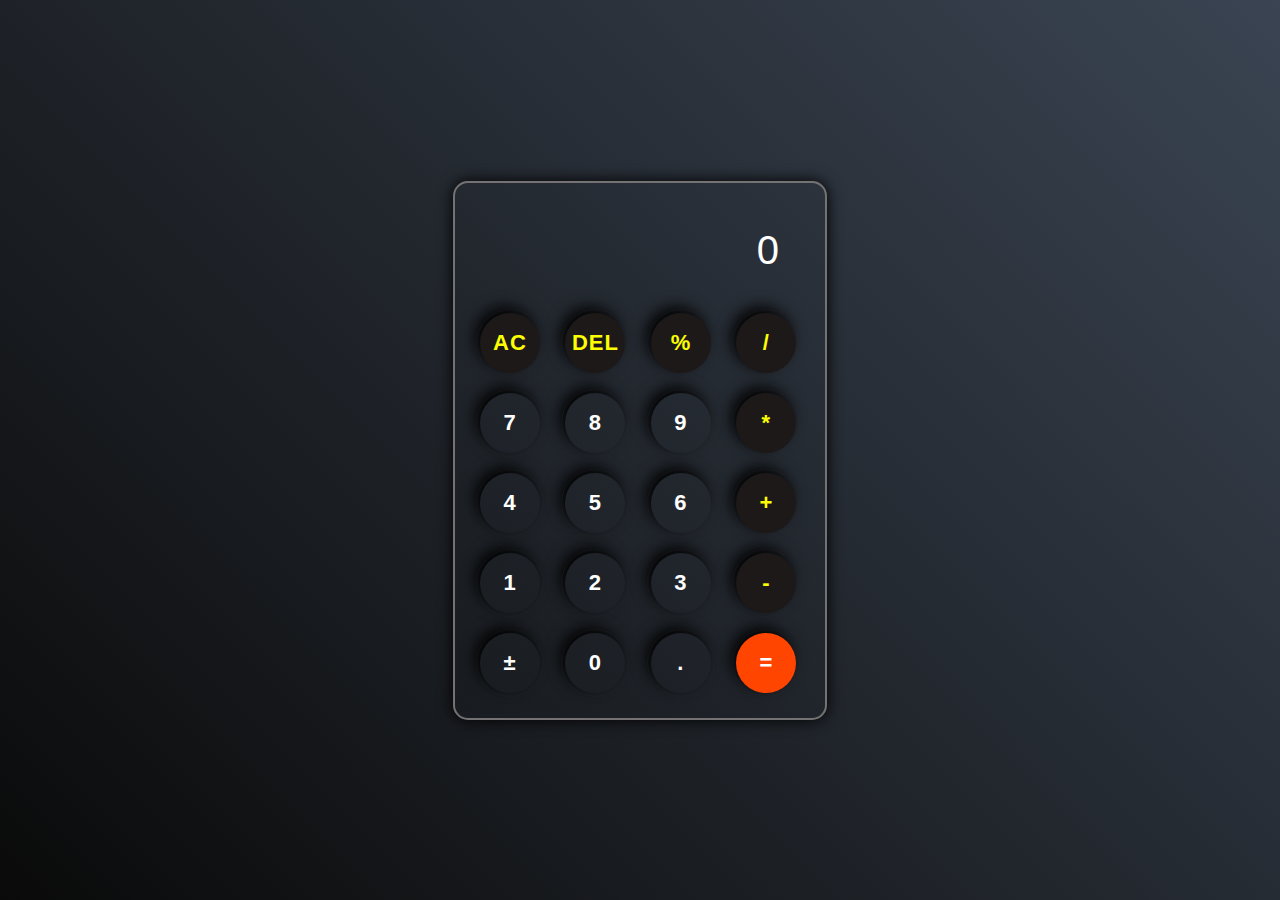
<file: Calculator Project/index.html>
<!DOCTYPE html>
<html lang="en">
<head>
    <meta charset="UTF-8">
    <meta name="viewport" content="width=device-width, initial-scale=1.0">
    <title>Calculator</title>
    <link rel="stylesheet" href="style.css">
</head>
<body>
    <div class="calculator">
        <div class="display">
            <input type="text" id="inputBox" value="0" placeholder="0" disabled>
        </div>
        <div class="row">
            <button type="button" class="opr">AC</button>
            <button type="button" class="opr">DEL</button>
            <button type="button" class="opr">%</button>
            <button type="button" class="opr">/</button>
        </div>
        <div class="row">
            <button type="button">7</button>
            <button type="button">8</button>
            <button type="button">9</button>
            <button type="button" class="opr">*</button>
        </div>
        <div class="row">
            <button type="button">4</button>
            <button type="button">5</button>
            <button type="button">6</button>
            <button type="button" class="opr">+</button>
        </div>
        <div class="row">
            <button type="button">1</button>
            <button type="button">2</button>
            <button type="button">3</button>
            <button type="button" class="opr">-</button>
        </div>
        <div class="row">
            <button type="button" id="plusMinus">&#xB1</button>
            <button type="button">0</button>
            <button type="button">.</button>
            <button type="button" id="eqBtn">=</button>
        </div>
    </div>
    <script src="script.js"></script>
</body>
</html>
</file>
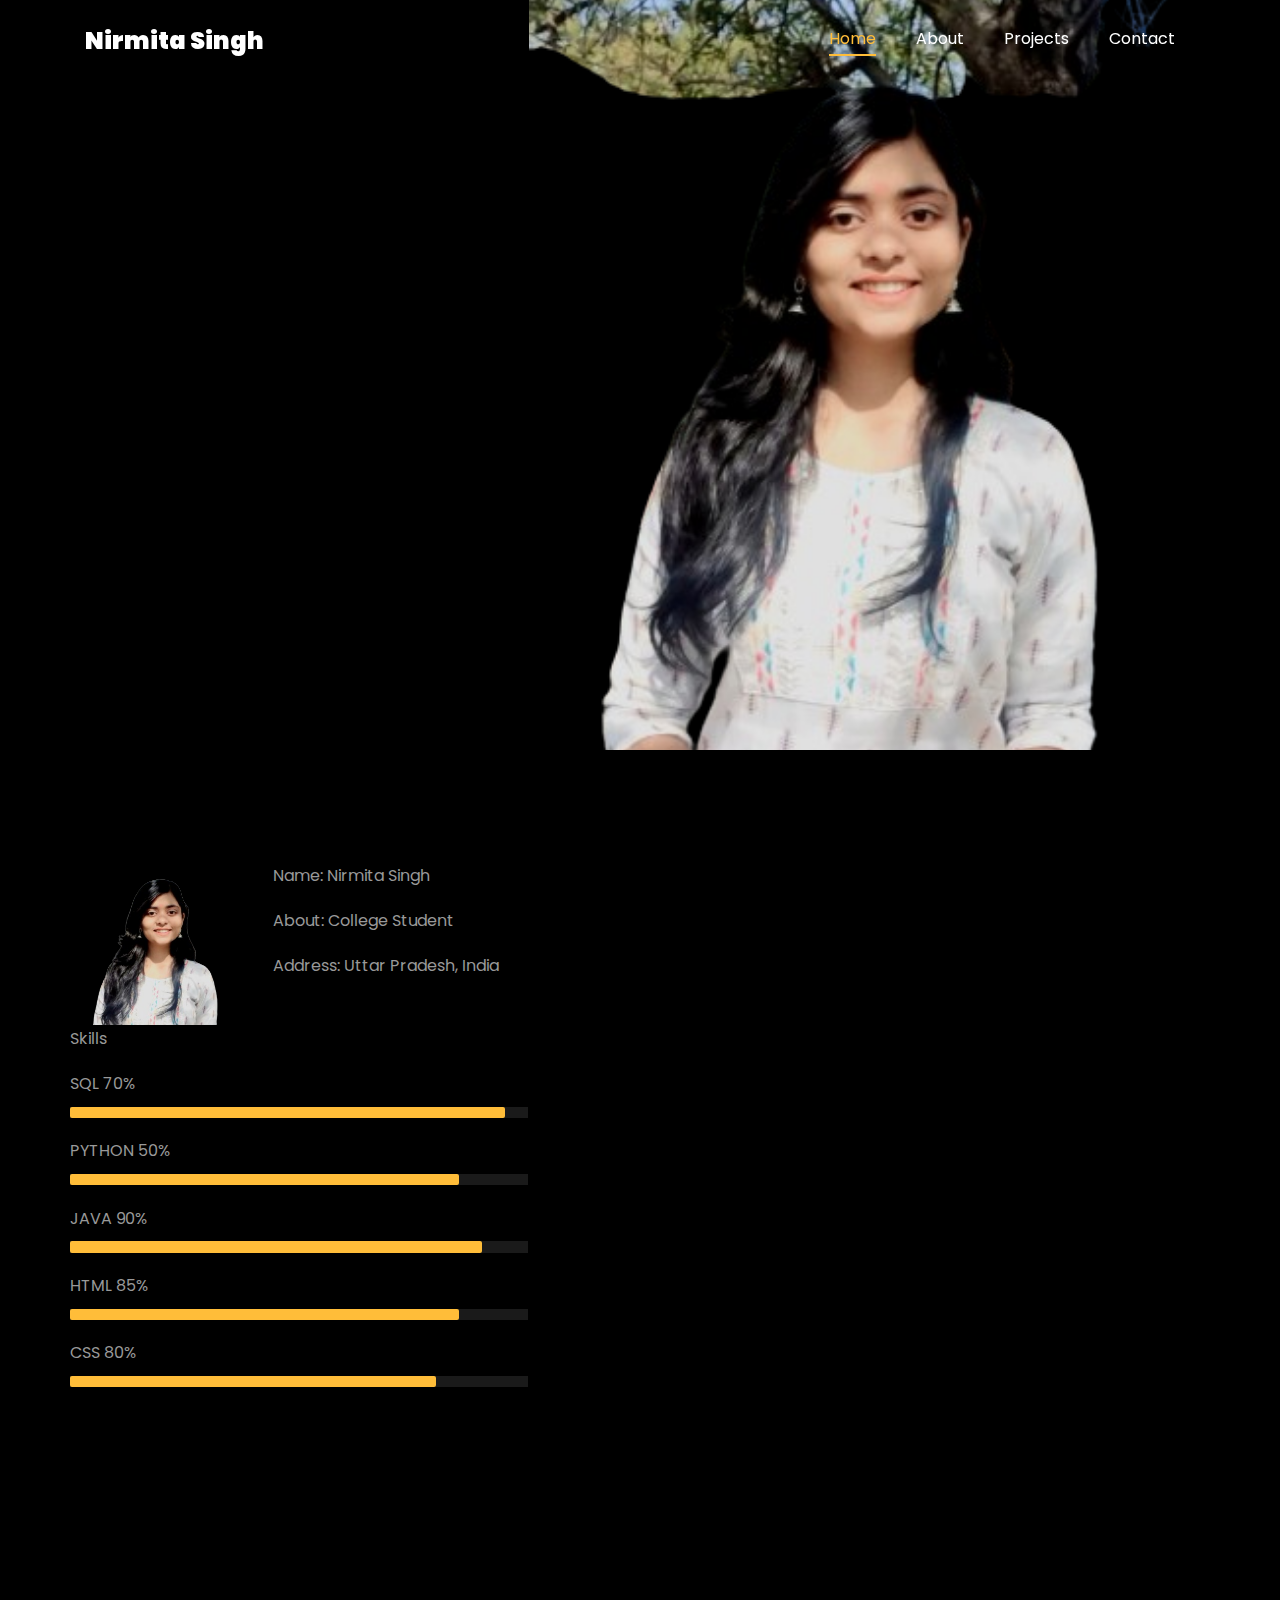
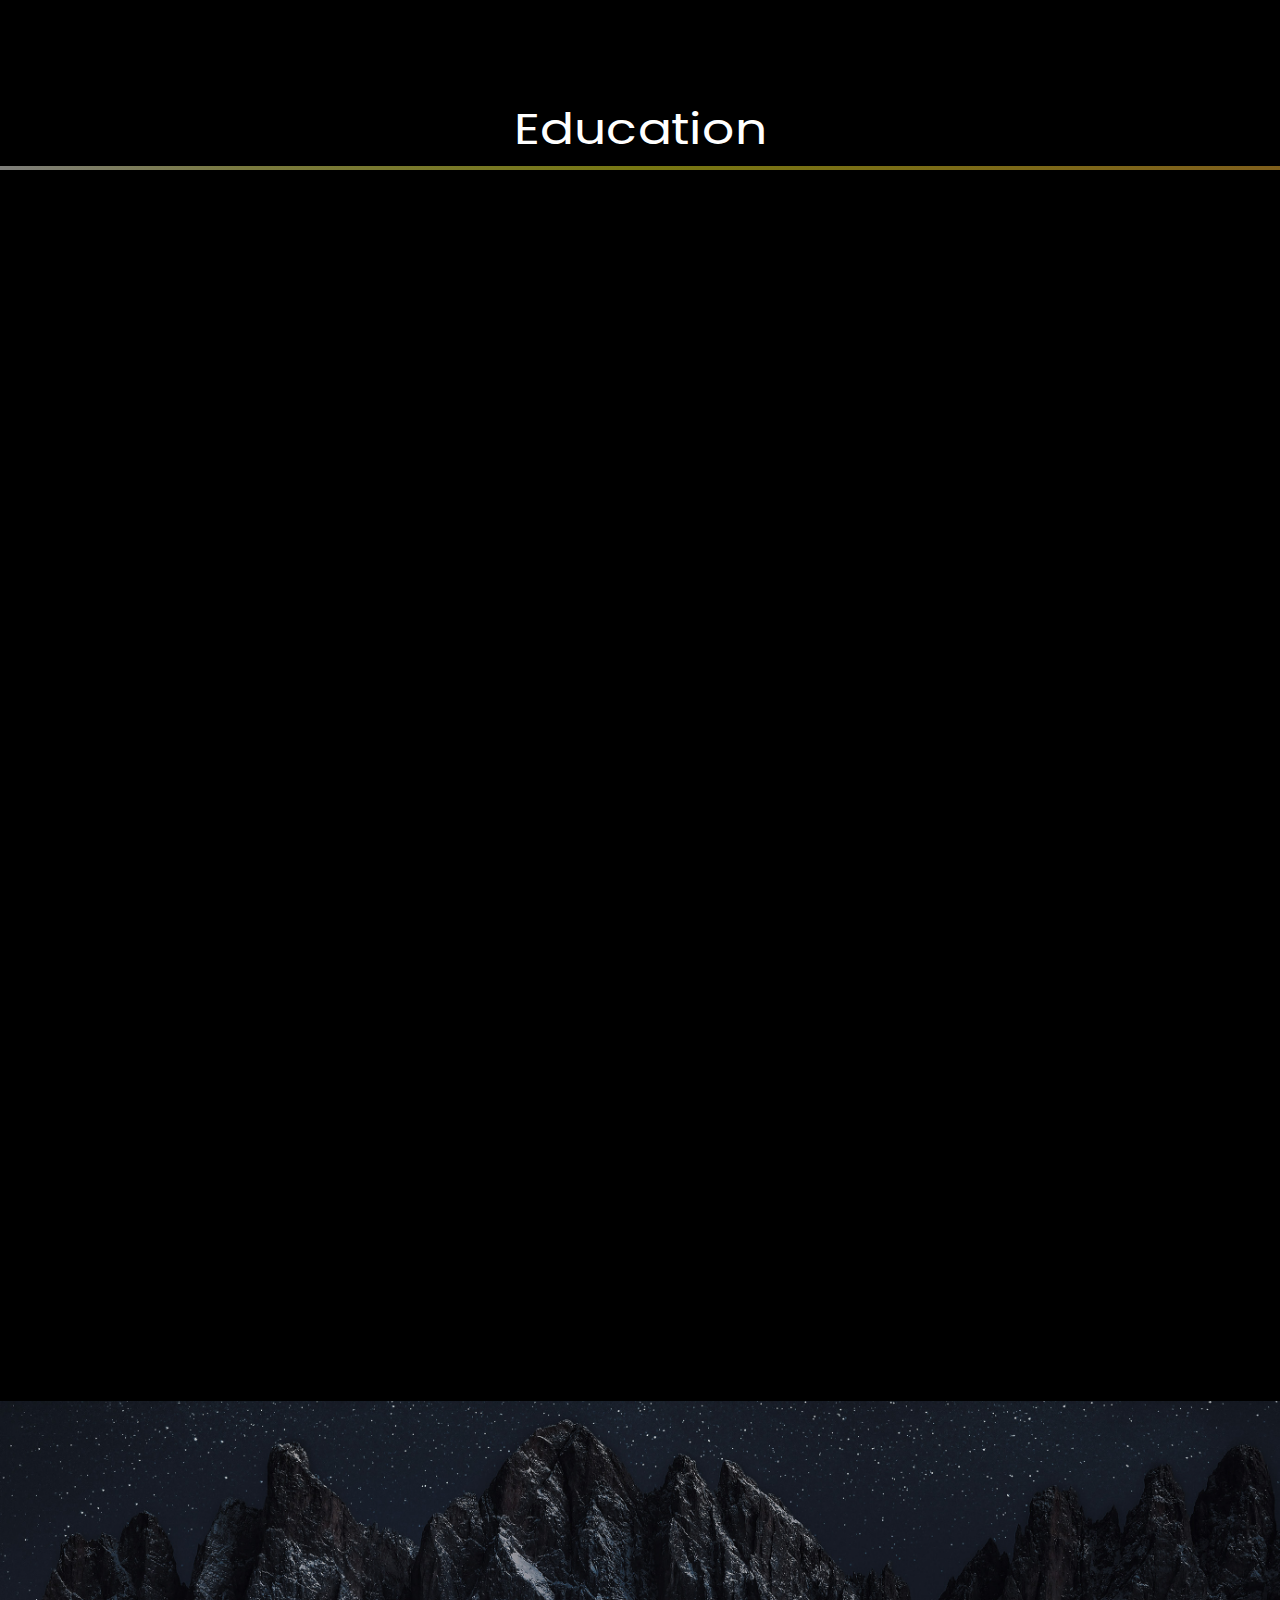
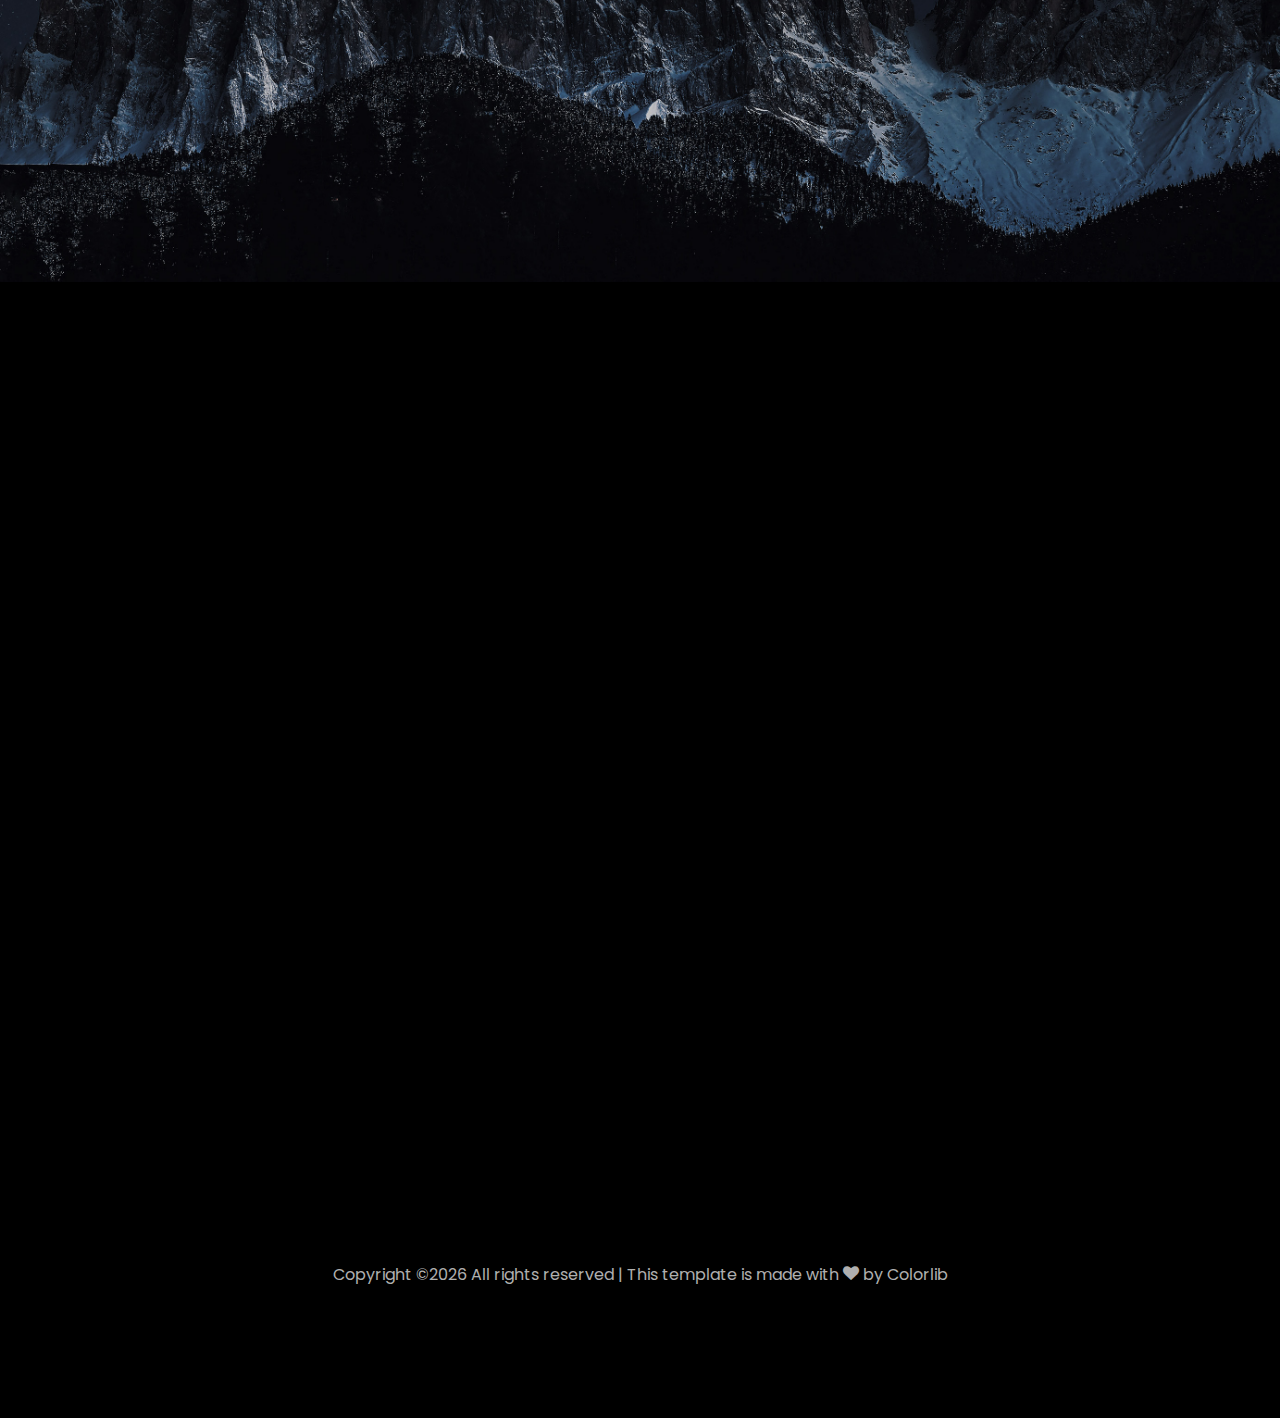
<file: My Portfolio Website/Portfolio-Website-Template-main/Portfolio-Website-Template-main/index.html>
<!DOCTYPE html>
<html lang="en">
  <head>
    <title>Nirmita Singh Portfolio</title>
    <meta charset="utf-8">
    <meta name="viewport" content="width=device-width, initial-scale=1, shrink-to-fit=no">
    
    <link href="https://fonts.googleapis.com/css?family=Poppins:100,200,300,400,500,600,700,800,900" rel="stylesheet">

    <link rel="stylesheet" href="css/open-iconic-bootstrap.min.css">
    <link rel="stylesheet" href="css/animate.css">
    
    <link rel="stylesheet" href="css/owl.carousel.min.css">
    <link rel="stylesheet" href="css/owl.theme.default.min.css">
    <link rel="stylesheet" href="css/magnific-popup.css">

    <link rel="stylesheet" href="css/aos.css">

    <link rel="stylesheet" href="css/ionicons.min.css">
    
    <link rel="stylesheet" href="css/flaticon.css">
    <link rel="stylesheet" href="css/icomoon.css">
    <link rel="stylesheet" href="css/style.css">



<style>

/*======================================
//--//-->   ABOUT
======================================*/

.about-mf .box-shadow-full {
  padding-top: 4rem;
  padding-bottom: 4rem;
}

.about-mf .about-img {
  margin-bottom: 2rem;
}

.about-mf .about-img img {
  margin-left: 10px;
}


.skill-mf .progress {
  /* background-color: #cde1f8; */
  margin: .5rem 0 1.2rem 0;
  border-radius: 0;
  height: .7rem;
}

.skill-mf .progress .progress-bar {
  height: .7rem;
  background-color: #ffbd39;
}


/* Animation styles */
#typing-animation {
  position: relative;
  font-size: 30px;
  font-weight: bold;
  color: rgb(255, 255, 255);
  overflow: hidden;
  white-space: nowrap;
  animation: typing 3s steps(20, end) infinite;
}

#typing-animation:before {
  content: "";
  /* position: absolute; */
  top: 0;
  left: 0;
  width: 0;
  height: 100%;
  background-color: #ccc;
  animation: typing-cursor 0.5s ease-in-out infinite;
}

@keyframes typing {
  from {
    width: 0;
  }
  to {
    width: 100%;
  }
}

@keyframes typing-cursor {
  from {
    width: 5px;
  }
  to {
    width: 0;
  }
}


/* project image zoom effect */

.zoom-effect {
  overflow: hidden;
  transition: transform 0.3s ease-out;
}

.zoom-effect:hover {
  transform: scale(1.1);
}


</style>


  </head>
  <body data-spy="scroll" data-target=".site-navbar-target" data-offset="300">
	  
	  
    <nav class="navbar navbar-expand-lg navbar-dark ftco_navbar ftco-navbar-light site-navbar-target" id="ftco-navbar">
	    <div class="container">
	      <a class="navbar-brand" href="index.html">Nirmita Singh</a>
	      <button class="navbar-toggler js-fh5co-nav-toggle fh5co-nav-toggle" type="button" data-toggle="collapse" data-target="#ftco-nav" aria-controls="ftco-nav" aria-expanded="false" aria-label="Toggle navigation">
	        <span class="oi oi-menu"></span> Menu
	      </button>

	      <div class="collapse navbar-collapse" id="ftco-nav">
	        <ul class="navbar-nav nav ml-auto">
	          <li class="nav-item"><a href="#home-section" class="nav-link"><span>Home</span></a></li>
	          <li class="nav-item"><a href="#about-section" class="nav-link"><span>About</span></a></li>
	          <!-- <li class="nav-item"><a href="#resume-section" class="nav-link"><span>Resume</span></a></li> -->
	          <li class="nav-item"><a href="#project-section" class="nav-link"><span>Projects</span></a></li>
	          <li class="nav-item"><a href="#contact-section" class="nav-link"><span>Contact</span></a></li>
	        </ul>
	      </div>
	    </div>
	  </nav>
	  <section id="home-section" class="hero">
		  <div class="home-slider  owl-carousel">
	       <div class="slider-item ">
	      	<div class="overlay"></div>
	         <div class="container">
	          <div class="row d-md-flex no-gutters slider-text align-items-end justify-content-end" data-scrollax-parent="true">
	          	<div class="one-third js-fullheight order-md-last img" style="background-image:url(mypic_3.png);">
	          	 <div class="overlay"></div>
	          	</div>
		          <div class="one-forth d-flex  align-items-center ftco-animate" data-scrollax=" properties: { translateY: '70%' }">
		          	<div class="text">
		          		<span class="subheading">Hello!</span>
			            <h1 class="mb-4 mt-3">I'm <span>Nirmita Singh</span></h1>

						<!-- Element to contain animated typing -->
						<span id="typing-animation"></span>

						<script>

						// Initialize the typing animation
						const typingAnimationElement = document.getElementById('typing-animation');

						// Create an array of typing text
						const typingTexts = [
						'Computer Science Engineer  ',
						'College Student  ',
						// '   ',
						];

						// Create a function to display the typing animation for a given text
						function playTypingAnimation(text) {
						// Loop through each character and add it to the element
						for (let i = 0; i < text.length; i++) {
							setTimeout(() => {
							typingAnimationElement.textContent += text[i];
							}, i * 200); // Increase the delay to slow down the typing animation
						}

						// Once the animation is complete, reset the text and start over
						setTimeout(() => {
							typingAnimationElement.textContent = '';
							playTypingAnimation(typingTexts[(typingTexts.indexOf(text) + 1) % typingTexts.length]);
						}, text.length * 200);
						}

						// Start the typing animation loop
						playTypingAnimation(typingTexts[0]);

						</script>

						<br>
						<br>
			            <h2>Software Developer</h2>
						<!-- <h2 class="d-flex" style="margin-bottom: 0">With over 5 years of experience</h2> -->
						<!-- <br> -->
			            <!-- <p><a href="https://www.youtube.com/@RishabhMishraOfficial" class="btn btn-primary py-3 px-4">YouTube</a>  -->
							<a href="https://github.com/nirmita27" class="btn btn-white btn-outline-white py-3 px-4">My works</a></p>
		            </div>
		          </div>
	        	</div>
	        </div>
	      </div>
		</div>
    </section>



    <section class="ftco-about img ftco-section ftco-no-pb" id="about-section">
    	<div class="container">
			<div class="row">
				<div class="row d-flex align-items-stretch">
				<!-- <div class="row d-flex"> -->
					<div class="col-md-6 col-lg-5 d-flex">
						<div class="img-about img d-flex align-items-stretch">
							<div class="overlay">
								<div class="row">
									<div class="col-sm-6 col-md-5">
									  <div class="about-img">
										<img src="my_pic.png" class="img-fluid rounded b-shadow-a" alt="">
									  </div>
									</div>
									<!-- Details next to profile image -->
									<div class="col-sm-6 col-md-7">
									  <div class="about-info">
										<p><span class="title-s">Name: </span> <span>Nirmita Singh</span></p>
										<p><span class="title-s">About: </span> <span>College Student</span></p>
										<!-- <p><span class="title-s">Experience: </span> <span>5 Years 3 Months</span></p> -->
										<p><span class="title-s">Address: </span> <span>Uttar Pradesh, India</span></p>
									  </div>
									</div>
								  </div>

								<div class="skill-mf">
									<p class="title-s">Skills</p>
									<span>SQL</span> <span class="pull-right">70%</span>
									<div class="progress">
										<div class="progress-bar" role="progressbar" style="width: 95%;" aria-valuenow="95" aria-valuemin="0"
											aria-valuemax="100"></div>
									</div>
									
									<span>PYTHON</span> <span class="pull-right">50%</span>
									<div class="progress">
										<div class="progress-bar" role="progressbar" style="width: 85%" aria-valuenow="85" aria-valuemin="0"
											aria-valuemax="100"></div>
									</div>
									
									<span>JAVA</span> <span class="pull-right">90%</span>
									<div class="progress">
										<div class="progress-bar" role="progressbar" style="width: 90%" aria-valuenow="90" aria-valuemin="0"
											aria-valuemax="100"></div>
									</div>
									
									<span>HTML</span> <span class="pull-right">85%</span>
									<div class="progress">
										<div class="progress-bar" role="progressbar" style="width: 85%" aria-valuenow="85" aria-valuemin="0"
											aria-valuemax="100"></div>
									</div>
									
									<span>CSS</span> <span class="pull-right">80%</span>
									<div class="progress">
										<div class="progress-bar" role="progressbar" style="width: 80%" aria-valuenow="80" aria-valuemin="0"
											aria-valuemax="100"></div>
									</div>
								</div>
							</div>
						</div>
					</div>
					
					<div class="col-md-6 col-lg-7 pl-lg-5 pb-5">
						<div class="row justify-content-start pb-3">
							<div class="col-md-12 heading-section ftco-animate">
								
								<h1 class="big">About</h1>
								<h2 class="mb-4">About Me</h2>
								
								<p>I’m a CSE undergraduate junior student pursuing B.Tech. from Banasthali Vidyapith.
									👨‍💻 Tech enthusiast with great interest in Competitive coding and Web Development.</p>
								<ul class="about-info mt-4 px-md-0 px-2">
									<li class="d-flex"><span>Profile:</span> <span>Engineer</span></li>
									<li class="d-flex"><span>Domain:</span> <span>Computer Science</span></li>
									<li class="d-flex"><span>Education:</span> <span>Bachelor of Engineering</span></li>
									<li class="d-flex"><span>Language:</span> <span>English, Hindi</span></li>
									<!-- <li class="d-flex"><span>BI Tools:</span> <span>Microsoft Power BI, Looker &amp; Tableau</span></li> -->
									<li class="d-flex"><span>Other Skills:</span> <span>Figma, JavaScript,  Git,  &amp; Github</span></li>
									<li class="d-flex"><span>Interest:</span> <span>Drawing, Traveling, Travel Photography</span></li>
									
								</ul>
							</div>
						</div>


						<div class="counter-wrap ftco-animate d-flex mt-md-3">
							<div class="text">
								<p class="mb-4">
									<span class="number" data-number="2">0</span> <span>+</span>
									<span>&nbsp; Projects completed</span>
								</p>
								<p><a href="https://www.linkedin.com/in/nirmita-singh-a00734228/" class="btn btn-primary py-3 px-3">LinkedIn</a></p>
							</div>
						</div>
					</div>
				</div>
			</div>
		</div>
    </section>



	
    <section class="ftco-section ftco-no-pb" id="resume-section">
    	<!-- <div class="container">
    		<div class="row justify-content-center pb-5">
          <div class="col-md-10 heading-section text-center ftco-animate">
          	<h1 class="big big-2">Resume</h1>
            <h2 class="mb-4">Resume</h2>
            <p>Seasoned Senior Data Analyst with 5+ years of experience driving business strategies through data-driven insights. Proven expertise in data science, statistical analysis, machine learning algorithms and project management.</p>
          </div>
        </div> -->

		<!-- <div class="row">
			<h1 class="big-4">Experience</h1>
			<div class="underline"></div>
		</div> -->
		
		<!-- <div class="row">
				<div class="col-md-6">
					<div class="resume-wrap ftco-animate">
						<span class="date">2021-Present</span>
						<h2>Senior Data Analyst</h2>
						<span class="position">Merkle</span>
						<p class="mt-4">Merkle, a leading CXM and media company with over 10K+ professionals globally. It's a part of Dentsu International. 
							<ul>
								<li>Analysed ad campaigns, clickstream, and customer surveys data, identified an increasing demand and launched a strategic product line.</li>
								<li>Developed time series forecasting models to predict sales and optimize marketing budgets, got model performance of 92%.</li>
								<li>Designed and executed A/B tests, performed rigorous statistical analysis. Led to 20% MoM increase in the conversion rate.</li>
							</ul>
						</p>
					</div>

				</div>

				<div class="col-md-6">
					<div class="resume-wrap ftco-animate">
						<span class="date">2018-2021</span>
						<h2>Senior Data Analyst</h2>
						<span class="position">iQuanti</span>
						<p class="mt-4">iQuanti is a data-driven digital marketing analytics and solutions company, helps top 100 global brands. 
							<ul>
								<li>Performed in-depth market research and analysis to create online pages. Resulted in ~100% website growth and 30% increase in conversion rate YoY.</li>
								<li>Delivered multiple training and mentorship sessions on analytical tools like SQL, MS Excel, Power BI, Tableau and Python.</li>
								<li>Performed migration and enhancements for merchandising dashboard, involved data integration and its feature improvement.</li>
							</ul>
						</p>
					</div>

				</div>
			</div> -->

		<br>
		<br>

		<div class="row">
			<h1 class="big-4">Education</h1>
			<div class="underline"></div>
		</div>
		<br>
		
			<div class="row">
    			<div class="col-md-6">
    				<div class="resume-wrap ftco-animate">
    					<span class="date">2021-2025</span>
    					<h2>Bachelor of Technology(Computer Science)</h2>
    					<span class="position">Banasthali Vidyapeeth</span>
    					<p class="mt-4">CGPA: 8.44.</p>
    				</div>
    			</div>

    			<div class="col-md-6">
    				<div class="resume-wrap ftco-animate">
    					<span class="date">2020-2021</span>
    					<h2>Higher Secondary School(PCM)</h2>
    					<span class="position">Metropolitan School</span>
    					<p class="mt-4">Percentage: 89%.</p>
    				</div>
				</div>
    		</div>

    		<!-- <div class="row justify-content-center mt-5">
    			<div class="col-md-6 text-center ftco-animate">
    				<p><a href="#" class="btn btn-primary py-4 px-5">Download CV</a></p>
    			</div>
    		</div> -->
    	</div>
    </section>

   

    <section class="ftco-section" id="project-section">
      <div class="container">
        <div class="row justify-content-center mb-5 pb-5">
          <div class="col-md-7 heading-section text-center ftco-animate">
            <h1 class="big big-2">Projects</h1>
            <h2 class="mb-4">Projects</h2>
            <p>Below are the projects on HTML, CSS and JavaScript.</p>
          </div>
        </div>
        <!-- <div class="row d-flex">
          <div class="col-md-4 d-flex ftco-animate">
          	<div class="blog-entry justify-content-end">
              <a href="https://github.com/rishabhnmishra/SQL_Music_Store_Analysis/blob/main/Music_Store_Query.sql" class="block-20 zoom-effect" style="background-image: url('images/proj_1.jpg');">
              </a>
              <div class="text mt-3 float-right d-block">

                <h3 class="heading"><a href="https://github.com/rishabhnmishra/SQL_Music_Store_Analysis/blob/main/Music_Store_Query.sql">Digital Music Store Data Analysis using SQL</a></h3>
                <p>Analyzed music store data using advanced SQL queires to identify gaps and increase the business growth.</p>
              </div>
            </div>
          </div>
          <div class="col-md-4 d-flex ftco-animate">
          	<div class="blog-entry justify-content-end">
              <a href="https://github.com/rishabhnmishra/Python_Diwali_Sales_Analysis/blob/main/Diwali_Sales_Analysis.ipynb" class="block-20 zoom-effect" style="background-image: url('images/proj_2.jpg');">
              </a>
              <div class="text mt-3 float-right d-block">

                <h3 class="heading"><a href="https://github.com/rishabhnmishra/Python_Diwali_Sales_Analysis/blob/main/Diwali_Sales_Analysis.ipynb">Data Analysis using Python Project for Beginners</a></h3>
                <p>Performed exploratory data analysis on diwali sales data using Python to improve the customer experience.</p>
              </div>
            </div>
          </div>
          <div class="col-md-4 d-flex ftco-animate">
          	<div class="blog-entry">
              <a href="https://github.com/rishabhnmishra/Madhav_Store_Analysis_PowerBI/blob/main/Madhav%20Store%20dashboard.jpg" class="block-20 zoom-effect" style="background-image: url('images/proj_3.jpg');">
              </a>
              <div class="text mt-3 float-right d-block">

                <h3 class="heading"><a href="https://github.com/rishabhnmishra/Madhav_Store_Analysis_PowerBI/blob/main/Madhav%20Store%20dashboard.jpg">Power BI Sales dashboard Project for Beginners</a></h3>
                <p>Designed a power bi dashboard for Madhav Store to track and analyze the online sales data acorss India.</p>
              </div>
            </div>
          </div>
        </div> -->
	<!-- <br> -->
		<!-- added justify-content-center to center align the last two projects -->
		<div class="row d-flex justify-content-center">  
			<div class="col-md-4 d-flex ftco-animate">
				<div class="blog-entry justify-content-end">
				<a href="https://github.com/nirmita27/Practice-JS" class="block-20 zoom-effect" style="background-image: url('calculator_proj.jpeg');">
				</a>
				<div class="text mt-3 float-right d-block">
  
				  <h3 class="heading"><a href="https://github.com/nirmita27/Practice-JS">Calculator</a></h3>
				  <p>Used HTML,CSS and JavaScript to create a Calculator.This is my first project.</p>
				</div>
			  </div>
			</div>
			<div class="col-md-4 d-flex ftco-animate">
				<div class="blog-entry justify-content-end">
				<a href="https://github.com/nirmita27/Practice-JS" class="block-20 zoom-effect" style="background-image: url('portfolio_website.png');">
				</a>
				<div class="text mt-3 float-right d-block">
  
				  <h3 class="heading"><a href="https://github.com/nirmita27/Practice-JS">My Portfolio</a></h3>
				  <p>Made a personal portfolio website using HTML, CSS and JavaScript.</p>
				</div>
			  </div>
			</div>
		 </div>
	  </div>
    </section>

	<section class="ftco-section ftco-no-pt ftco-no-pb ftco-counter img" id="section-counter">
      <div class="container">
		<div class="row d-md-flex align-items-center">
          <div class="col-md d-flex justify-content-center counter-wrap ftco-animate">
            <div class="block-18">
              <div class="text">
                <strong class="number" data-number="2">0</strong>
                <span>Achievements</span>
              </div>
            </div>
          </div>
          <div class="col-md d-flex justify-content-center counter-wrap ftco-animate">
            <div class="block-18">
              <div class="text">
                <strong class="number" data-number="3">0</strong>
                <span>Projects</span>
              </div>
            </div>
          </div>
          <!-- <div class="col-md d-flex justify-content-center counter-wrap ftco-animate">
            <div class="block-18">
              <div class="text">
                <strong class="number" data-number="1000">0</strong>
                <span>Mentored Students</span>
              </div>
            </div>
          </div> -->
          <!-- <div class="col-md d-flex justify-content-center counter-wrap ftco-animate">
            <div class="block-18">
              <div class="text">
                <strong class="number" data-number="500">0</strong>
                <span>Cups of coffee</span>
              </div>
            </div>
          </div> -->
        </div>
      </div>
	
	  <div class="ftco-section ftco-hireme img margin-top" style="background-image: url(images/bg_1.jpg)">
			<!-- <div class="container"> -->
				<div class="row justify-content-center">
					<div class="col-md-7 ftco-animate text-center">
						<h2>More projects on<span> Github  </span> </h2>
						<div class="heading"> <h4> I love to solve competitive problems &amp; development. </h4>
						<br>
						<p><a href="https://github.com/nirmita27" class="btn btn-primary py-3 px-5">GitHub</a></p>
						</div>
					</div>
				</div>
			<!-- </div> -->
		</div>
	</section>



    <section class="ftco-section contact-section ftco-no-pb" id="contact-section">
      <div class="container">
      	<div class="row justify-content-center mb-5 pb-3">
          <div class="col-md-7 heading-section text-center ftco-animate">
            <h1 class="big big-2">Contact</h1>
            <h2 class="mb-4">Contact Me</h2>
            <p>Below are the details to reach out to me!</p>
          </div>
        </div>

        <div class="row d-flex contact-info mb-5">
          <div class="col-md-6 col-lg-3 d-flex ftco-animate">
          	<div class="align-self-stretch box p-4 text-center">
          		<div class="icon d-flex align-items-center justify-content-center">
          			<span class="icon-map-signs"></span>
          		</div>
          		<h3 class="mb-4">Address</h3>
	            <p>Uttar Pradesh, India</p>
	          </div>
          </div>
          <div class="col-md-6 col-lg-3 d-flex ftco-animate">
          	<div class="align-self-stretch box p-4 text-center">
          		<div class="icon d-flex align-items-center justify-content-center">
          			<span class="icon-phone2"></span>
          		</div>
          		<h3 class="mb-4">Contact Number</h3>
	            <p><a href="tel://0101010101">+ 0 101 0101 101</a></p>
	          </div>
          </div>
          <div class="col-md-6 col-lg-3 d-flex ftco-animate">
          	<div class="align-self-stretch box p-4 text-center">
          		<div class="icon d-flex align-items-center justify-content-center">
          			<span class="icon-paper-plane"></span>
          		</div>
          		<h3 class="mb-4">Email Address</h3>
	            <p><a href="mailto:info@yoursite.com">nirmitasingh99@gmail.com</a></p>
	          </div>
          </div>
          <!-- <div class="col-md-6 col-lg-3 d-flex ftco-animate">
          	<div class="align-self-stretch box p-4 text-center">
          		<div class="icon d-flex align-items-center justify-content-center">
          			<span class="icon-globe"></span>
          		</div>
          		<h3 class="mb-4">Download Resume</h3>
	            <p><a href="#">resumelink</a></p>
	          </div>
          </div> -->

		  <div class="container">
			<br>
			<br>
			<div class="row justify-content-center">
				<div class="col-md-7 ftco-animate text-center">
					<h2>Have a<span> Question?  </span> <a href="#" class="btn btn-primary py-3 px-5">Click Here</a> </h2>
				</div>
			</div>
				<br>
					<ul class="ftco-footer-social list-unstyled d-flex justify-content-center align-items-center mb-0">
					  <li class="ftco-animate normal-txt">Find me on  </li>
					  <!-- <li class="ftco-animate"><a href="https://www.youtube.com/@RishabhMishraOfficial"><span class="icon-youtube"></span></a></li>  
					  <li class="ftco-animate"><a href="https://twitter.com/rishabhnmishra"><span class="icon-twitter"></span></a></li>
					  <li class="ftco-animate"><a href="https://twitter.com/rishabhnmishra"><span class="icon-facebook"></span></a></li>
				      <li class="ftco-animate"><a href="https://www.instagram.com/rishabhnmishra/"><span class="icon-instagram"></span></a></li> -->
					  <li class="ftco-animate"><a href="https://www.linkedin.com/in/nirmita-singh-a00734228/"><span class="icon-linkedin"></span></a></li>
					</ul>
				<br>
		   </div>
   </div>
 </section>


 
	
    <footer class="ftco-footer ftco-section">
		<div class="container">
		  <div class="row">
			<div class="col-md-12 text-center">
  
			  <p><!-- Link back to Colorlib can't be removed. Template is licensed under CC BY 3.0. -->
	Copyright &copy;<script>document.write(new Date().getFullYear());</script> All rights reserved | This template is made with <i class="icon-heart color-danger" aria-hidden="true"></i> by <a href="https://colorlib.com" target="_blank">Colorlib</a>
	<!-- Link back to Colorlib can't be removed. Template is licensed under CC BY 3.0. --></p>
			</div>
		  </div>
		</div>
	  </footer>


  <!-- loader -->
  <div id="ftco-loader" class="show fullscreen"><svg class="circular" width="48px" height="48px"><circle class="path-bg" cx="24" cy="24" r="22" fill="none" stroke-width="4" stroke="#eeeeee"/><circle class="path" cx="24" cy="24" r="22" fill="none" stroke-width="4" stroke-miterlimit="10" stroke="#F96D00"/></svg></div>


  <script src="js/jquery.min.js"></script>
  <script src="js/jquery-migrate-3.0.1.min.js"></script>
  <script src="js/popper.min.js"></script>
  <script src="js/bootstrap.min.js"></script>
  <script src="js/jquery.easing.1.3.js"></script>
  <script src="js/jquery.waypoints.min.js"></script>
  <script src="js/jquery.stellar.min.js"></script>
  <script src="js/owl.carousel.min.js"></script>
  <script src="js/jquery.magnific-popup.min.js"></script>
  <script src="js/aos.js"></script>
  <script src="js/jquery.animateNumber.min.js"></script>
  <script src="js/scrollax.min.js"></script>
  
  <script src="js/main.js"></script>
    
  </body>
</html>
</file>
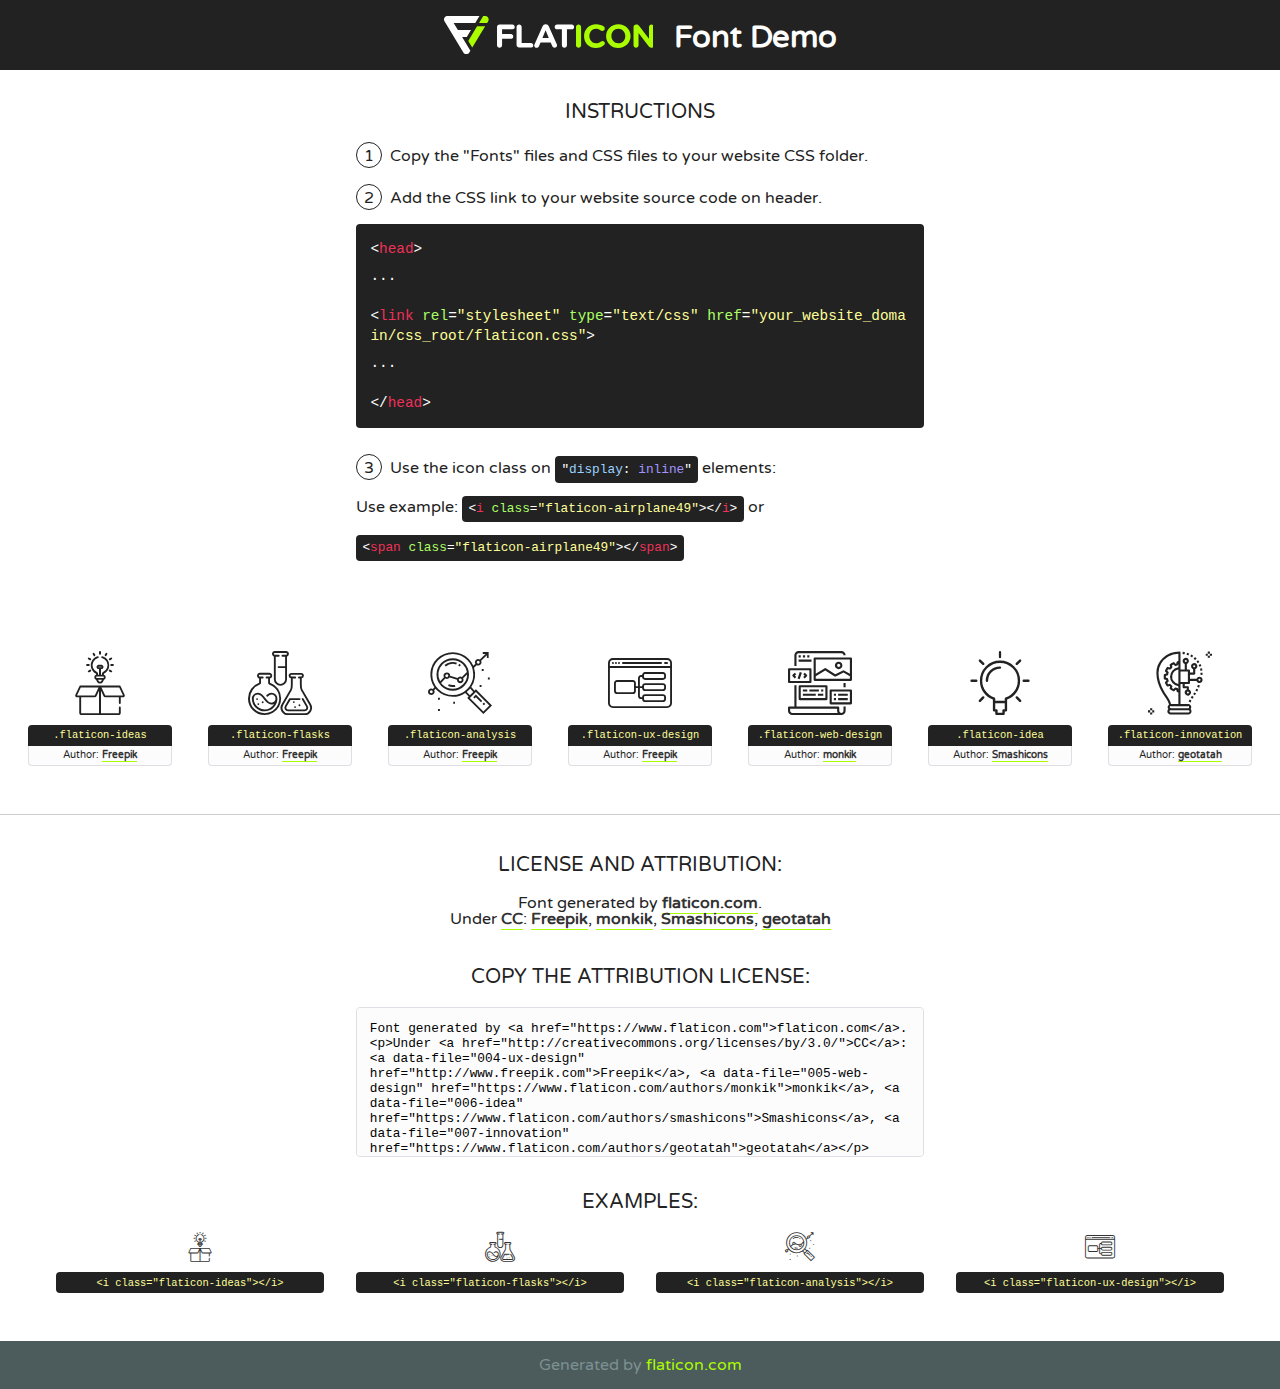
<file: My Portfolio Website/Portfolio-Website-Template-main/Portfolio-Website-Template-main/fonts/flaticon/font/flaticon.html>
<!DOCTYPE html>
<!--
  Flaticon icon font: Flaticon
  Creation date: 20/03/2019 02:18
-->
<html>
<!DOCTYPE html>
<html>

<head>
    <title>Flaticon WebFont</title>
    <link href="http://fonts.googleapis.com/css?family=Varela+Round" rel="stylesheet" type="text/css" />
    <link rel="stylesheet" type="text/css" href="flaticon.css">
    <meta charset="UTF-8">
    <style>
    html, body, div, span, applet, object, iframe,
    h1, h2, h3, h4, h5, h6, p, blockquote, pre,
    a, abbr, acronym, address, big, cite, code,
    del, dfn, em, img, ins, kbd, q, s, samp,
    small, strike, strong, sub, sup, tt, var,
    b, u, i, center,
    dl, dt, dd, ol, ul, li,
    fieldset, form, label, legend,
    table, caption, tbody, tfoot, thead, tr, th, td,
    article, aside, canvas, details, embed, 
    figure, figcaption, footer, header, hgroup, 
    menu, nav, output, ruby, section, summary,
    time, mark, audio, video {
        margin: 0;
        padding: 0;
        border: 0;
        font-size: 100%;
        font: inherit;
        vertical-align: baseline;
    }
    /* HTML5 display-role reset for older browsers */
    article, aside, details, figcaption, figure, 
    footer, header, hgroup, menu, nav, section {
        display: block;
    }
    body {
        line-height: 1;
    }
    ol, ul {
        list-style: none;
    }
    blockquote, q {
        quotes: none;
    }
    blockquote:before, blockquote:after,
    q:before, q:after {
        content: '';
        content: none;
    }
    table {
        border-collapse: collapse;
        border-spacing: 0;
    }
    body {
        font-family: 'Varela Round', Helvetica, Arial, sans-serif;
        font-size: 16px;
        color: #222;
    }
    a {
        color: #333;
        border-bottom: 1px solid #a9fd00;
        font-weight: bold;
        text-decoration: none;
    }
    * {
        -moz-box-sizing: border-box;
        -webkit-box-sizing: border-box;
        box-sizing: border-box;
        margin: 0;
        padding: 0;
    }
    [class^="flaticon-"]:before, [class*=" flaticon-"]:before, [class^="flaticon-"]:after, [class*=" flaticon-"]:after {
        font-family: Flaticon;
        font-size: 30px;
        font-style: normal;
        margin-left: 20px;
        color: #333;
    }
    .wrapper {
        max-width: 600px;
        margin: auto;
        padding: 0 1em;
    }
    .title {
        font-size: 1.25em;
        text-align: center;
        margin-bottom: 1em;
        text-transform: uppercase;
    }
    header {
        text-align: center;
        background-color: #222;
        color: #fff;
        padding: 1em;
    }
    header .logo {
        width: 210px;
        height: 38px;
        display: inline-block;
        vertical-align: middle;
        margin-right: 1em;
        border: none;
    }
    header strong {
        font-size: 1.95em;
        font-weight: bold;
        vertical-align: middle;
        margin-top: 5px;
        display: inline-block;
    }
    .demo {
        margin: 2em auto;
        line-height: 1.25em;
    }
    .demo ul li {
        margin-bottom: 1em;
    }
    .demo ul li .num {
        color: #222;
        border-radius: 20px;
        display: inline-block;
        width: 26px;
        padding: 3px;
        height: 26px;
        text-align: center;
        margin-right: 0.5em;
        border: 1px solid #222;
    }
    .demo ul li code {
        background-color: #222;
        border-radius: 4px;
        padding: 0.25em 0.5em;
        display: inline-block;
        color: #fff;
        font-family: Consolas,Monaco,Lucida Console,Liberation Mono,DejaVu Sans Mono,Bitstream Vera Sans Mono,Courier New, monospace;
        font-weight: lighter;
        margin-top: 1em;
        font-size: 0.8em;
        word-break: break-all;
    }
    .demo ul li code.big {
        padding: 1em;
        font-size: 0.9em;
    }
    .demo ul li code .red {
        color: #EF3159;
    }
    .demo ul li code .green {
        color: #ACFF65;
    }
    .demo ul li code .yellow {
        color: #FFFF99;
    }
    .demo ul li code .blue {
        color: #99D3FF;
    }
    .demo ul li code .purple {
        color: #A295FF;
    }
    .demo ul li code .dots {
        margin-top: 0.5em;
        display: block;
    }
    #glyphs {
        border-bottom: 1px solid #ccc;
        padding: 2em 0;
        text-align: center;
    }
    .glyph {
        display: inline-block;
        width: 9em;
        margin: 1em;
        text-align: center;
        vertical-align: top;
        background: #FFF;
    }
    .glyph .glyph-icon {
        padding: 10px;
        display: block;
        font-family:"Flaticon";
        font-size: 64px;
        line-height: 1;
    }
    .glyph .glyph-icon:before {
        font-size: 64px;
        color: #222;
        margin-left: 0;
    }
    .class-name {
        font-size: 0.65em;
        background-color: #222;
        color: #fff;
        border-radius: 4px 4px 0 0;
        padding: 0.5em;
        color: #FFFF99;
        font-family: Consolas,Monaco,Lucida Console,Liberation Mono,DejaVu Sans Mono,Bitstream Vera Sans Mono,Courier New, monospace;
    }
    .author-name {
        font-size: 0.6em;
        background-color: #fcfcfd;
        border: 1px solid #DEDEE4;
        border-top: 0;
        border-radius: 0 0 4px 4px;
        padding: 0.5em;
    }
    .class-name:last-child {
        font-size: 10px;
        color:#888;
    }
    .class-name:last-child a {
        font-size: 10px;
        color:#555;
    }
    .class-name:last-child a:hover {
        color:#a9fd00;
    }
    .glyph > input {
        display: block;
        width: 100px;
        margin: 5px auto;
        text-align: center;
        font-size: 12px;
        cursor: text;
    }
    .glyph > input.icon-input {
        font-family:"Flaticon";
        font-size: 16px;
        margin-bottom: 10px;
    }
    .attribution .title {
        margin-top: 2em;
    }
    .attribution textarea {
        background-color: #fcfcfd;
        padding: 1em;
        border: none;
        box-shadow: none;
        border: 1px solid #DEDEE4;
        border-radius: 4px;
        resize: none;
        width: 100%;
        height: 150px;
        font-size: 0.8em;
        font-family: Consolas,Monaco,Lucida Console,Liberation Mono,DejaVu Sans Mono,Bitstream Vera Sans Mono,Courier New, monospace;
        -webkit-appearance: none;
    }
    .iconsuse {
        margin: 2em auto;
        text-align: center;
        max-width: 1200px;
    }
    .iconsuse:after {
        content: '';
        display: table;
        clear: both;
    }
    .iconsuse .image {
        float: left;
        width: 25%;
        padding: 0 1em;
    }
    .iconsuse .image p {
        margin-bottom: 1em;
    }
    .iconsuse .image span {
        display: block;
        font-size: 0.65em;
        background-color: #222;
        color: #fff;
        border-radius: 4px;
        padding: 0.5em;
        color: #FFFF99;
        margin-top: 1em;
        font-family: Consolas,Monaco,Lucida Console,Liberation Mono,DejaVu Sans Mono,Bitstream Vera Sans Mono,Courier New, monospace;
    }
    #footer {
        text-align: center;
        background-color: #4C5B5C;
        color: #7c9192;
        padding: 1em;
    }
    #footer a {
        border: none;
        color: #a9fd00;
        font-weight: normal;
    }
    @media (max-width: 960px) {
        .iconsuse .image {
            width: 50%;
        }
    }
    @media (max-width: 560px) {
        .iconsuse .image {
            width: 100%;
        }
    }
    </style>
</head>

<body class="characters-off">

    <header>
        <a href="https://www.flaticon.com" target="_blank" class="logo">
            <svg version="1.1" xmlns="http://www.w3.org/2000/svg" xmlns:xlink="http://www.w3.org/1999/xlink" xmlns:a="http://ns.adobe.com/AdobeSVGViewerExtensions/3.0/" viewBox="0 0 560.875 102.036" enable-background="new 0 0 560.875 102.036" xml:space="preserve">
                <defs>
                </defs>
                <g>
                    <g class="letters">
                        <path fill="#ffffff" d="M141.596,29.675c0-3.777,2.985-6.767,6.764-6.767h34.438c3.426,0,6.15,2.728,6.15,6.15
                        c0,3.43-2.724,6.149-6.15,6.149h-27.674v13.091h23.719c3.429,0,6.151,2.724,6.151,6.15c0,3.43-2.723,6.149-6.151,6.149h-23.719
                        v17.574c0,3.773-2.986,6.761-6.764,6.761c-3.779,0-6.764-2.989-6.764-6.761V29.675z"></path>
                        <path fill="#ffffff" d="M193.844,29.149c0-3.781,2.985-6.767,6.764-6.767c3.776,0,6.763,2.985,6.763,6.767v42.957h25.039
                        c3.426,0,6.149,2.726,6.149,6.153c0,3.425-2.723,6.15-6.149,6.15h-31.802c-3.779,0-6.764-2.986-6.764-6.768V29.149z"></path>
                        <path fill="#ffffff" d="M241.891,75.71l21.438-48.407c1.492-3.341,4.215-5.357,7.906-5.357h0.792
                        c3.686,0,6.323,2.017,7.815,5.357l21.439,48.407c0.436,0.967,0.701,1.845,0.701,2.723c0,3.602-2.809,6.501-6.414,6.501
                        c-3.161,0-5.269-1.845-6.499-4.655l-4.132-9.661h-27.059l-4.301,10.102c-1.144,2.631-3.426,4.214-6.237,4.214
                        c-3.517,0-6.24-2.81-6.24-6.325C241.1,77.64,241.451,76.677,241.891,75.71z M279.932,58.666l-8.521-20.297l-8.526,20.297H279.932
                        z"></path>
                        <path fill="#ffffff" d="M314.864,35.387H301.86c-3.429,0-6.239-2.813-6.239-6.238c0-3.429,2.811-6.24,6.239-6.24h39.533
                        c3.426,0,6.237,2.811,6.237,6.24c0,3.425-2.811,6.238-6.237,6.238h-13.001v42.785c0,3.773-2.99,6.761-6.764,6.761
                        c-3.779,0-6.764-2.989-6.764-6.761V35.387z"></path>
                        <path fill="#A9FD00" d="M352.615,29.149c0-3.781,2.985-6.767,6.767-6.767c3.774,0,6.761,2.985,6.761,6.767v49.024
                        c0,3.773-2.987,6.761-6.761,6.761c-3.781,0-6.767-2.989-6.767-6.761V29.149z"></path>
                        <path fill="#A9FD00" d="M374.132,53.836v-0.179c0-17.481,13.178-31.801,32.065-31.801c9.22,0,15.459,2.458,20.557,6.238
                        c1.402,1.054,2.637,2.985,2.637,5.357c0,3.692-2.985,6.59-6.681,6.59c-1.845,0-3.071-0.702-4.044-1.319
                        c-3.776-2.813-7.729-4.393-12.562-4.393c-10.364,0-17.831,8.611-17.831,19.154v0.173c0,10.542,7.291,19.329,17.831,19.329
                        c5.715,0,9.492-1.756,13.359-4.834c1.049-0.874,2.458-1.491,4.039-1.491c3.429,0,6.325,2.813,6.325,6.236
                        c0,2.106-1.056,3.78-2.282,4.834c-5.539,4.834-12.036,7.733-21.878,7.733C387.572,85.464,374.132,71.493,374.132,53.836z"></path>
                        <path fill="#A9FD00" d="M433.009,53.836v-0.179c0-17.481,13.79-31.801,32.766-31.801c18.981,0,32.592,14.143,32.592,31.628v0.173
                        c0,17.483-13.785,31.807-32.769,31.807C446.625,85.464,433.009,71.32,433.009,53.836z M484.224,53.836v-0.179
                        c0-10.539-7.725-19.326-18.626-19.326c-10.893,0-18.449,8.611-18.449,19.154v0.173c0,10.542,7.73,19.329,18.626,19.329
                        C476.676,72.986,484.224,64.378,484.224,53.836z"></path>
                        <path fill="#A9FD00" d="M506.233,29.321c0-3.774,2.99-6.763,6.767-6.763h1.401c3.252,0,5.183,1.583,7.029,3.953l26.093,34.265
                        V29.059c0-3.692,2.99-6.677,6.681-6.677c3.683,0,6.671,2.985,6.671,6.677v48.934c0,3.78-2.987,6.765-6.764,6.765h-0.436
                        c-3.257,0-5.188-1.581-7.034-3.953l-27.056-35.492v32.944c0,3.687-2.985,6.676-6.678,6.676c-3.683,0-6.673-2.989-6.673-6.676
                        V29.321z"></path>
                    </g>
                    <g class="insignia">
                        <path fill="#ffffff" d="M48.372,56.137h12.517l11.156-18.537H37.186L25.688,18.539h57.825L94.668,0H9.271
                        C5.925,0,2.842,1.801,1.198,4.716c-1.644,2.907-1.593,6.482,0.134,9.343l50.38,83.501c1.678,2.781,4.689,4.476,7.938,4.476
                        c3.246,0,6.257-1.695,7.935-4.476l2.898-4.804L48.372,56.137z"></path>
                        <g class="i">
                            <path fill="#A9FD00" d="M93.575,18.539h0.031v0.004l21.652,0.004l2.705-4.488c1.727-2.861,1.778-6.436,0.133-9.343
                            C116.454,1.801,113.371,0,110.026,0h-5.294L93.575,18.539z"></path>
                            <polygon fill="#A9FD00" points="88.291,27.356 64.725,66.486 75.519,84.404 109.942,27.356"></polygon>
                        </g>
                    </g>
                </g>
            </svg>
        </a>
        <strong>Font Demo</strong>
    </header>


    <section class="demo wrapper">

        <p class="title">Instructions</p>

        <ul>
            <li>
                <span class="num">1</span>Copy the "Fonts" files and CSS files to your website CSS folder.
            </li>
            <li>
                <span class="num">2</span>Add the CSS link to your website source code on header.
                <code class="big">
                    &lt;<span class="red">head</span>&gt;
                    <br/><span class="dots">...</span>
                    <br/>&lt;<span class="red">link</span> <span class="green">rel</span>=<span class="yellow">"stylesheet"</span> <span class="green">type</span>=<span class="yellow">"text/css"</span> <span class="green">href</span>=<span class="yellow">"your_website_domain/css_root/flaticon.css"</span>&gt;
                    <br/><span class="dots">...</span>
                    <br/>&lt;/<span class="red">head</span>&gt;
                </code>
            </li>

            <li>
                <p>
                    <span class="num">3</span>Use the icon class on <code>"<span class="blue">display</span>:<span class="purple"> inline</span>"</code> elements:
                    <br />
                    Use example: <code>&lt;<span class="red">i</span> <span class="green">class</span>=<span class="yellow">&quot;flaticon-airplane49&quot;</span>&gt;&lt;/<span class="red">i</span>&gt;</code> or <code>&lt;<span class="red">span</span> <span class="green">class</span>=<span class="yellow">&quot;flaticon-airplane49&quot;</span>&gt;&lt;/<span class="red">span</span>&gt;</code>
            </li>
        </ul>

    </section>




   <section id="glyphs">          
    
      
        <div class="glyph"><div class="glyph-icon flaticon-ideas"></div>
            <div class="class-name">.flaticon-ideas</div>
            <div class="author-name">Author: <a data-file="001-ideas" href="http://www.freepik.com">Freepik</a> </div> 
        </div>        
        
        <div class="glyph"><div class="glyph-icon flaticon-flasks"></div>
            <div class="class-name">.flaticon-flasks</div>
            <div class="author-name">Author: <a data-file="002-flasks" href="http://www.freepik.com">Freepik</a> </div> 
        </div>        
        
        <div class="glyph"><div class="glyph-icon flaticon-analysis"></div>
            <div class="class-name">.flaticon-analysis</div>
            <div class="author-name">Author: <a data-file="003-analysis" href="http://www.freepik.com">Freepik</a> </div> 
        </div>        
        
        <div class="glyph"><div class="glyph-icon flaticon-ux-design"></div>
            <div class="class-name">.flaticon-ux-design</div>
            <div class="author-name">Author: <a data-file="004-ux-design" href="http://www.freepik.com">Freepik</a> </div> 
        </div>        
        
        <div class="glyph"><div class="glyph-icon flaticon-web-design"></div>
            <div class="class-name">.flaticon-web-design</div>
            <div class="author-name">Author: <a data-file="005-web-design" href="https://www.flaticon.com/authors/monkik">monkik</a> </div> 
        </div>        
        
        <div class="glyph"><div class="glyph-icon flaticon-idea"></div>
            <div class="class-name">.flaticon-idea</div>
            <div class="author-name">Author: <a data-file="006-idea" href="https://www.flaticon.com/authors/smashicons">Smashicons</a> </div> 
        </div>        
        
        <div class="glyph"><div class="glyph-icon flaticon-innovation"></div>
            <div class="class-name">.flaticon-innovation</div>
            <div class="author-name">Author: <a data-file="007-innovation" href="https://www.flaticon.com/authors/geotatah">geotatah</a> </div> 
        </div>        
        

    </section>



    <section class="attribution wrapper"   style="text-align:center;">

      <div class="title">License and attribution:</div><div class="attrDiv">Font generated by <a href="https://www.flaticon.com">flaticon.com</a>. <div><p>Under <a href="http://creativecommons.org/licenses/by/3.0/">CC</a>: <a data-file="004-ux-design" href="http://www.freepik.com">Freepik</a>, <a data-file="005-web-design" href="https://www.flaticon.com/authors/monkik">monkik</a>, <a data-file="006-idea" href="https://www.flaticon.com/authors/smashicons">Smashicons</a>, <a data-file="007-innovation" href="https://www.flaticon.com/authors/geotatah">geotatah</a></p>  </div>
      </div>
      <div class="title">Copy the Attribution License:</div>

    <textarea onclick="this.focus();this.select();">Font generated by &lt;a href=&quot;https://www.flaticon.com&quot;&gt;flaticon.com&lt;/a&gt;. <p>Under <a href="http://creativecommons.org/licenses/by/3.0/">CC</a>: <a data-file="004-ux-design" href="http://www.freepik.com">Freepik</a>, <a data-file="005-web-design" href="https://www.flaticon.com/authors/monkik">monkik</a>, <a data-file="006-idea" href="https://www.flaticon.com/authors/smashicons">Smashicons</a>, <a data-file="007-innovation" href="https://www.flaticon.com/authors/geotatah">geotatah</a></p>  
     </textarea>

    </section>

    <section class="iconsuse">

          <div class="title">Examples:</div>            
             
            <div class="image">
                <p>
                    <i class="glyph-icon flaticon-ideas"></i> 
                    <span>&lt;i class=&quot;flaticon-ideas&quot;&gt;&lt;/i&gt;</span>
                </p>
            </div>
            
            <div class="image">
                <p>
                    <i class="glyph-icon flaticon-flasks"></i> 
                    <span>&lt;i class=&quot;flaticon-flasks&quot;&gt;&lt;/i&gt;</span>
                </p>
            </div>
            
            <div class="image">
                <p>
                    <i class="glyph-icon flaticon-analysis"></i> 
                    <span>&lt;i class=&quot;flaticon-analysis&quot;&gt;&lt;/i&gt;</span>
                </p>
            </div>
            
            <div class="image">
                <p>
                    <i class="glyph-icon flaticon-ux-design"></i> 
                    <span>&lt;i class=&quot;flaticon-ux-design&quot;&gt;&lt;/i&gt;</span>
                </p>
            </div>
                       
        </div>
                            
    </section>

<div id="footer">
    <div>Generated by <a href="https://www.flaticon.com">flaticon.com</a>
    </div>
</div>



</body>
</html>
</file>
<file: Calculator Project/style.css>
*{
    margin: 0;
    padding: 0;
    box-sizing: border-box;
    font-family: Arial, Helvetica, sans-serif;
    letter-spacing: 1px;
}
body{
    min-height: 100vh;
    max-width: 100%;
    display: flex;
    justify-content: center;
    align-items: center;
    background: linear-gradient(45deg,#0a0a0a,#3a4452);
}
.calculator{
    padding: 15px;
    box-shadow: 0 0 15px #000;
    border: 2px solid rgb(116,114,114);
    border-radius: 15px;
}
.display input{
    width: 320px;
    border: none;
    outline: none;
    padding: 20px;
    margin: 10px;
    background: transparent;
    color: #fff;
    font-size: 40px;
    text-align: right;
    cursor: pointer;
}
input::placeholder{
    color: #fff;
}
button{
    width: 60px;
    height: 60px;
    margin:10px;
    background: transparent;
    color: #fff;
    font-size: 22px;
    font-weight: 600;
    border: 0;
    border-radius: 50%;
    box-shadow: -5px -6px 15px #000;
    outline: 1px solid #31313131;
    outline-offset: 3px;
    cursor: pointer;
}
button:active{
    background: #000;
    transform: translate(2px, 2px);
}
.opr{
    color: #fbff00;
    background-color: #1e1919;
    font-weight: 700;
}
#eqBtn{
    background: orangered;
    font-weight: 900;
}
</file>
<file: My Portfolio Website/Portfolio-Website-Template-main/Portfolio-Website-Template-main/css/flaticon.css>
/*
  	Flaticon icon font: Flaticon
  	Creation date: 04/01/2019 13:45
  	*/


@font-face {
  font-family: "Flaticon";
  src: url("../fonts/flaticon/font/Flaticon.eot");
  src: url("../fonts/flaticon/font/Flaticon.eot?#iefix") format("embedded-opentype"),
       url("../fonts/flaticon/font/Flaticon.woff") format("woff"),
       url("../fonts/flaticon/font/Flaticon.ttf") format("truetype"),
       url("../fonts/flaticon/font/Flaticon.svg#Flaticon") format("svg");
  font-weight: normal;
  font-style: normal;
}

@media screen and (-webkit-min-device-pixel-ratio:0) {
  @font-face {
    font-family: "Flaticon";
    src: url("../fonts/flaticon/font/Flaticon.svg#Flaticon") format("svg");
  }
}

[class^="flaticon-"]:before, [class*=" flaticon-"]:before,
[class^="flaticon-"]:after, [class*=" flaticon-"]:after {   
  font-family: Flaticon;
  font-style: normal;
  font-weight: normal;
  font-variant: normal;
  text-transform: none;
  line-height: 1;

  /* Better Font Rendering =========== */
  -webkit-font-smoothing: antialiased;
  -moz-osx-font-smoothing: grayscale;
}

.flaticon-ideas:before { content: "\f100"; }
.flaticon-flasks:before { content: "\f101"; }
.flaticon-analysis:before { content: "\f102"; }
.flaticon-ux-design:before { content: "\f103"; }
.flaticon-web-design:before { content: "\f104"; }
.flaticon-idea:before { content: "\f105"; }
.flaticon-innovation:before { content: "\f106"; }
</file>
<file: My Portfolio Website/Portfolio-Website-Template-main/Portfolio-Website-Template-main/css/icomoon.css>
@font-face {
  font-family: 'icomoon';
  src:  url('../fonts/icomoon/icomoon.eot?6tt51o');
  src:  url('../fonts/icomoon/icomoon.eot?6tt51o#iefix') format('embedded-opentype'),
    url('../fonts/icomoon/icomoon.ttf?6tt51o') format('truetype'),
    url('../fonts/icomoon/icomoon.woff?6tt51o') format('woff'),
    url('../fonts/icomoon/icomoon.svg?6tt51o#icomoon') format('svg');
  font-weight: normal;
  font-style: normal;
}

[class^="icon-"], [class*=" icon-"] {
  /* use !important to prevent issues with browser extensions that change fonts */
  font-family: 'icomoon' !important;
  speak: none;
  font-style: normal;
  font-weight: normal;
  font-variant: normal;
  text-transform: none;
  line-height: 1;

  /* Better Font Rendering =========== */
  -webkit-font-smoothing: antialiased;
  -moz-osx-font-smoothing: grayscale;
}

.icon-asterisk:before {
  content: "\f069";
}
.icon-plus:before {
  content: "\f067";
}
.icon-question:before {
  content: "\f128";
}
.icon-minus:before {
  content: "\f068";
}
.icon-glass:before {
  content: "\f000";
}
.icon-music:before {
  content: "\f001";
}
.icon-search:before {
  content: "\f002";
}
.icon-envelope-o:before {
  content: "\f003";
}
.icon-heart:before {
  content: "\f004";
}
.icon-star:before {
  content: "\f005";
}
.icon-star-o:before {
  content: "\f006";
}
.icon-user:before {
  content: "\f007";
}
.icon-film:before {
  content: "\f008";
}
.icon-th-large:before {
  content: "\f009";
}
.icon-th:before {
  content: "\f00a";
}
.icon-th-list:before {
  content: "\f00b";
}
.icon-check:before {
  content: "\f00c";
}
.icon-close:before {
  content: "\f00d";
}
.icon-remove:before {
  content: "\f00d";
}
.icon-times:before {
  content: "\f00d";
}
.icon-search-plus:before {
  content: "\f00e";
}
.icon-search-minus:before {
  content: "\f010";
}
.icon-power-off:before {
  content: "\f011";
}
.icon-signal:before {
  content: "\f012";
}
.icon-cog:before {
  content: "\f013";
}
.icon-gear:before {
  content: "\f013";
}
.icon-trash-o:before {
  content: "\f014";
}
.icon-home:before {
  content: "\f015";
}
.icon-file-o:before {
  content: "\f016";
}
.icon-clock-o:before {
  content: "\f017";
}
.icon-road:before {
  content: "\f018";
}
.icon-download:before {
  content: "\f019";
}
.icon-arrow-circle-o-down:before {
  content: "\f01a";
}
.icon-arrow-circle-o-up:before {
  content: "\f01b";
}
.icon-inbox:before {
  content: "\f01c";
}
.icon-play-circle-o:before {
  content: "\f01d";
}
.icon-repeat:before {
  content: "\f01e";
}
.icon-rotate-right:before {
  content: "\f01e";
}
.icon-refresh:before {
  content: "\f021";
}
.icon-list-alt:before {
  content: "\f022";
}
.icon-lock:before {
  content: "\f023";
}
.icon-flag:before {
  content: "\f024";
}
.icon-headphones:before {
  content: "\f025";
}
.icon-volume-off:before {
  content: "\f026";
}
.icon-volume-down:before {
  content: "\f027";
}
.icon-volume-up:before {
  content: "\f028";
}
.icon-qrcode:before {
  content: "\f029";
}
.icon-barcode:before {
  content: "\f02a";
}
.icon-tag:before {
  content: "\f02b";
}
.icon-tags:before {
  content: "\f02c";
}
.icon-book:before {
  content: "\f02d";
}
.icon-bookmark:before {
  content: "\f02e";
}
.icon-print:before {
  content: "\f02f";
}
.icon-camera:before {
  content: "\f030";
}
.icon-font:before {
  content: "\f031";
}
.icon-bold:before {
  content: "\f032";
}
.icon-italic:before {
  content: "\f033";
}
.icon-text-height:before {
  content: "\f034";
}
.icon-text-width:before {
  content: "\f035";
}
.icon-align-left:before {
  content: "\f036";
}
.icon-align-center:before {
  content: "\f037";
}
.icon-align-right:before {
  content: "\f038";
}
.icon-align-justify:before {
  content: "\f039";
}
.icon-list:before {
  content: "\f03a";
}
.icon-dedent:before {
  content: "\f03b";
}
.icon-outdent:before {
  content: "\f03b";
}
.icon-indent:before {
  content: "\f03c";
}
.icon-video-camera:before {
  content: "\f03d";
}
.icon-image:before {
  content: "\f03e";
}
.icon-photo:before {
  content: "\f03e";
}
.icon-picture-o:before {
  content: "\f03e";
}
.icon-pencil:before {
  content: "\f040";
}
.icon-map-marker:before {
  content: "\f041";
}
.icon-adjust:before {
  content: "\f042";
}
.icon-tint:before {
  content: "\f043";
}
.icon-edit:before {
  content: "\f044";
}
.icon-pencil-square-o:before {
  content: "\f044";
}
.icon-share-square-o:before {
  content: "\f045";
}
.icon-check-square-o:before {
  content: "\f046";
}
.icon-arrows:before {
  content: "\f047";
}
.icon-step-backward:before {
  content: "\f048";
}
.icon-fast-backward:before {
  content: "\f049";
}
.icon-backward:before {
  content: "\f04a";
}
.icon-play:before {
  content: "\f04b";
}
.icon-pause:before {
  content: "\f04c";
}
.icon-stop:before {
  content: "\f04d";
}
.icon-forward:before {
  content: "\f04e";
}
.icon-fast-forward:before {
  content: "\f050";
}
.icon-step-forward:before {
  content: "\f051";
}
.icon-eject:before {
  content: "\f052";
}
.icon-chevron-left:before {
  content: "\f053";
}
.icon-chevron-right:before {
  content: "\f054";
}
.icon-plus-circle:before {
  content: "\f055";
}
.icon-minus-circle:before {
  content: "\f056";
}
.icon-times-circle:before {
  content: "\f057";
}
.icon-check-circle:before {
  content: "\f058";
}
.icon-question-circle:before {
  content: "\f059";
}
.icon-info-circle:before {
  content: "\f05a";
}
.icon-crosshairs:before {
  content: "\f05b";
}
.icon-times-circle-o:before {
  content: "\f05c";
}
.icon-check-circle-o:before {
  content: "\f05d";
}
.icon-ban:before {
  content: "\f05e";
}
.icon-arrow-left:before {
  content: "\f060";
}
.icon-arrow-right:before {
  content: "\f061";
}
.icon-arrow-up:before {
  content: "\f062";
}
.icon-arrow-down:before {
  content: "\f063";
}
.icon-mail-forward:before {
  content: "\f064";
}
.icon-share:before {
  content: "\f064";
}
.icon-expand:before {
  content: "\f065";
}
.icon-compress:before {
  content: "\f066";
}
.icon-exclamation-circle:before {
  content: "\f06a";
}
.icon-gift:before {
  content: "\f06b";
}
.icon-leaf:before {
  content: "\f06c";
}
.icon-fire:before {
  content: "\f06d";
}
.icon-eye:before {
  content: "\f06e";
}
.icon-eye-slash:before {
  content: "\f070";
}
.icon-exclamation-triangle:before {
  content: "\f071";
}
.icon-warning:before {
  content: "\f071";
}
.icon-plane:before {
  content: "\f072";
}
.icon-calendar:before {
  content: "\f073";
}
.icon-random:before {
  content: "\f074";
}
.icon-comment:before {
  content: "\f075";
}
.icon-magnet:before {
  content: "\f076";
}
.icon-chevron-up:before {
  content: "\f077";
}
.icon-chevron-down:before {
  content: "\f078";
}
.icon-retweet:before {
  content: "\f079";
}
.icon-shopping-cart:before {
  content: "\f07a";
}
.icon-folder:before {
  content: "\f07b";
}
.icon-folder-open:before {
  content: "\f07c";
}
.icon-arrows-v:before {
  content: "\f07d";
}
.icon-arrows-h:before {
  content: "\f07e";
}
.icon-bar-chart:before {
  content: "\f080";
}
.icon-bar-chart-o:before {
  content: "\f080";
}
.icon-twitter-square:before {
  content: "\f081";
}
.icon-facebook-square:before {
  content: "\f082";
}
.icon-camera-retro:before {
  content: "\f083";
}
.icon-key:before {
  content: "\f084";
}
.icon-cogs:before {
  content: "\f085";
}
.icon-gears:before {
  content: "\f085";
}
.icon-comments:before {
  content: "\f086";
}
.icon-thumbs-o-up:before {
  content: "\f087";
}
.icon-thumbs-o-down:before {
  content: "\f088";
}
.icon-star-half:before {
  content: "\f089";
}
.icon-heart-o:before {
  content: "\f08a";
}
.icon-sign-out:before {
  content: "\f08b";
}
.icon-linkedin-square:before {
  content: "\f08c";
}
.icon-thumb-tack:before {
  content: "\f08d";
}
.icon-external-link:before {
  content: "\f08e";
}
.icon-sign-in:before {
  content: "\f090";
}
.icon-trophy:before {
  content: "\f091";
}
.icon-github-square:before {
  content: "\f092";
}
.icon-upload:before {
  content: "\f093";
}
.icon-lemon-o:before {
  content: "\f094";
}
.icon-phone:before {
  content: "\f095";
}
.icon-square-o:before {
  content: "\f096";
}
.icon-bookmark-o:before {
  content: "\f097";
}
.icon-phone-square:before {
  content: "\f098";
}
.icon-twitter:before {
  content: "\f099";
}
.icon-facebook:before {
  content: "\f09a";
}
.icon-facebook-f:before {
  content: "\f09a";
}
.icon-github:before {
  content: "\f09b";
}
.icon-unlock:before {
  content: "\f09c";
}
.icon-credit-card:before {
  content: "\f09d";
}
.icon-feed:before {
  content: "\f09e";
}
.icon-rss:before {
  content: "\f09e";
}
.icon-hdd-o:before {
  content: "\f0a0";
}
.icon-bullhorn:before {
  content: "\f0a1";
}
.icon-bell-o:before {
  content: "\f0a2";
}
.icon-certificate:before {
  content: "\f0a3";
}
.icon-hand-o-right:before {
  content: "\f0a4";
}
.icon-hand-o-left:before {
  content: "\f0a5";
}
.icon-hand-o-up:before {
  content: "\f0a6";
}
.icon-hand-o-down:before {
  content: "\f0a7";
}
.icon-arrow-circle-left:before {
  content: "\f0a8";
}
.icon-arrow-circle-right:before {
  content: "\f0a9";
}
.icon-arrow-circle-up:before {
  content: "\f0aa";
}
.icon-arrow-circle-down:before {
  content: "\f0ab";
}
.icon-globe:before {
  content: "\f0ac";
}
.icon-wrench:before {
  content: "\f0ad";
}
.icon-tasks:before {
  content: "\f0ae";
}
.icon-filter:before {
  content: "\f0b0";
}
.icon-briefcase:before {
  content: "\f0b1";
}
.icon-arrows-alt:before {
  content: "\f0b2";
}
.icon-group:before {
  content: "\f0c0";
}
.icon-users:before {
  content: "\f0c0";
}
.icon-chain:before {
  content: "\f0c1";
}
.icon-link:before {
  content: "\f0c1";
}
.icon-cloud:before {
  content: "\f0c2";
}
.icon-flask:before {
  content: "\f0c3";
}
.icon-cut:before {
  content: "\f0c4";
}
.icon-scissors:before {
  content: "\f0c4";
}
.icon-copy:before {
  content: "\f0c5";
}
.icon-files-o:before {
  content: "\f0c5";
}
.icon-paperclip:before {
  content: "\f0c6";
}
.icon-floppy-o:before {
  content: "\f0c7";
}
.icon-save:before {
  content: "\f0c7";
}
.icon-square:before {
  content: "\f0c8";
}
.icon-bars:before {
  content: "\f0c9";
}
.icon-navicon:before {
  content: "\f0c9";
}
.icon-reorder:before {
  content: "\f0c9";
}
.icon-list-ul:before {
  content: "\f0ca";
}
.icon-list-ol:before {
  content: "\f0cb";
}
.icon-strikethrough:before {
  content: "\f0cc";
}
.icon-underline:before {
  content: "\f0cd";
}
.icon-table:before {
  content: "\f0ce";
}
.icon-magic:before {
  content: "\f0d0";
}
.icon-truck:before {
  content: "\f0d1";
}
.icon-pinterest:before {
  content: "\f0d2";
}
.icon-pinterest-square:before {
  content: "\f0d3";
}
.icon-google-plus-square:before {
  content: "\f0d4";
}
.icon-google-plus:before {
  content: "\f0d5";
}
.icon-money:before {
  content: "\f0d6";
}
.icon-caret-down:before {
  content: "\f0d7";
}
.icon-caret-up:before {
  content: "\f0d8";
}
.icon-caret-left:before {
  content: "\f0d9";
}
.icon-caret-right:before {
  content: "\f0da";
}
.icon-columns:before {
  content: "\f0db";
}
.icon-sort:before {
  content: "\f0dc";
}
.icon-unsorted:before {
  content: "\f0dc";
}
.icon-sort-desc:before {
  content: "\f0dd";
}
.icon-sort-down:before {
  content: "\f0dd";
}
.icon-sort-asc:before {
  content: "\f0de";
}
.icon-sort-up:before {
  content: "\f0de";
}
.icon-envelope:before {
  content: "\f0e0";
}
.icon-linkedin:before {
  content: "\f0e1";
}
.icon-rotate-left:before {
  content: "\f0e2";
}
.icon-undo:before {
  content: "\f0e2";
}
.icon-gavel:before {
  content: "\f0e3";
}
.icon-legal:before {
  content: "\f0e3";
}
.icon-dashboard:before {
  content: "\f0e4";
}
.icon-tachometer:before {
  content: "\f0e4";
}
.icon-comment-o:before {
  content: "\f0e5";
}
.icon-comments-o:before {
  content: "\f0e6";
}
.icon-bolt:before {
  content: "\f0e7";
}
.icon-flash:before {
  content: "\f0e7";
}
.icon-sitemap:before {
  content: "\f0e8";
}
.icon-umbrella:before {
  content: "\f0e9";
}
.icon-clipboard:before {
  content: "\f0ea";
}
.icon-paste:before {
  content: "\f0ea";
}
.icon-lightbulb-o:before {
  content: "\f0eb";
}
.icon-exchange:before {
  content: "\f0ec";
}
.icon-cloud-download:before {
  content: "\f0ed";
}
.icon-cloud-upload:before {
  content: "\f0ee";
}
.icon-user-md:before {
  content: "\f0f0";
}
.icon-stethoscope:before {
  content: "\f0f1";
}
.icon-suitcase:before {
  content: "\f0f2";
}
.icon-bell:before {
  content: "\f0f3";
}
.icon-coffee:before {
  content: "\f0f4";
}
.icon-cutlery:before {
  content: "\f0f5";
}
.icon-file-text-o:before {
  content: "\f0f6";
}
.icon-building-o:before {
  content: "\f0f7";
}
.icon-hospital-o:before {
  content: "\f0f8";
}
.icon-ambulance:before {
  content: "\f0f9";
}
.icon-medkit:before {
  content: "\f0fa";
}
.icon-fighter-jet:before {
  content: "\f0fb";
}
.icon-beer:before {
  content: "\f0fc";
}
.icon-h-square:before {
  content: "\f0fd";
}
.icon-plus-square:before {
  content: "\f0fe";
}
.icon-angle-double-left:before {
  content: "\f100";
}
.icon-angle-double-right:before {
  content: "\f101";
}
.icon-angle-double-up:before {
  content: "\f102";
}
.icon-angle-double-down:before {
  content: "\f103";
}
.icon-angle-left:before {
  content: "\f104";
}
.icon-angle-right:before {
  content: "\f105";
}
.icon-angle-up:before {
  content: "\f106";
}
.icon-angle-down:before {
  content: "\f107";
}
.icon-desktop:before {
  content: "\f108";
}
.icon-laptop:before {
  content: "\f109";
}
.icon-tablet:before {
  content: "\f10a";
}
.icon-mobile:before {
  content: "\f10b";
}
.icon-mobile-phone:before {
  content: "\f10b";
}
.icon-circle-o:before {
  content: "\f10c";
}
.icon-quote-left:before {
  content: "\f10d";
}
.icon-quote-right:before {
  content: "\f10e";
}
.icon-spinner:before {
  content: "\f110";
}
.icon-circle:before {
  content: "\f111";
}
.icon-mail-reply:before {
  content: "\f112";
}
.icon-reply:before {
  content: "\f112";
}
.icon-github-alt:before {
  content: "\f113";
}
.icon-folder-o:before {
  content: "\f114";
}
.icon-folder-open-o:before {
  content: "\f115";
}
.icon-smile-o:before {
  content: "\f118";
}
.icon-frown-o:before {
  content: "\f119";
}
.icon-meh-o:before {
  content: "\f11a";
}
.icon-gamepad:before {
  content: "\f11b";
}
.icon-keyboard-o:before {
  content: "\f11c";
}
.icon-flag-o:before {
  content: "\f11d";
}
.icon-flag-checkered:before {
  content: "\f11e";
}
.icon-terminal:before {
  content: "\f120";
}
.icon-code:before {
  content: "\f121";
}
.icon-mail-reply-all:before {
  content: "\f122";
}
.icon-reply-all:before {
  content: "\f122";
}
.icon-star-half-empty:before {
  content: "\f123";
}
.icon-star-half-full:before {
  content: "\f123";
}
.icon-star-half-o:before {
  content: "\f123";
}
.icon-location-arrow:before {
  content: "\f124";
}
.icon-crop:before {
  content: "\f125";
}
.icon-code-fork:before {
  content: "\f126";
}
.icon-chain-broken:before {
  content: "\f127";
}
.icon-unlink:before {
  content: "\f127";
}
.icon-info:before {
  content: "\f129";
}
.icon-exclamation:before {
  content: "\f12a";
}
.icon-superscript:before {
  content: "\f12b";
}
.icon-subscript:before {
  content: "\f12c";
}
.icon-eraser:before {
  content: "\f12d";
}
.icon-puzzle-piece:before {
  content: "\f12e";
}
.icon-microphone:before {
  content: "\f130";
}
.icon-microphone-slash:before {
  content: "\f131";
}
.icon-shield:before {
  content: "\f132";
}
.icon-calendar-o:before {
  content: "\f133";
}
.icon-fire-extinguisher:before {
  content: "\f134";
}
.icon-rocket:before {
  content: "\f135";
}
.icon-maxcdn:before {
  content: "\f136";
}
.icon-chevron-circle-left:before {
  content: "\f137";
}
.icon-chevron-circle-right:before {
  content: "\f138";
}
.icon-chevron-circle-up:before {
  content: "\f139";
}
.icon-chevron-circle-down:before {
  content: "\f13a";
}
.icon-html5:before {
  content: "\f13b";
}
.icon-css3:before {
  content: "\f13c";
}
.icon-anchor:before {
  content: "\f13d";
}
.icon-unlock-alt:before {
  content: "\f13e";
}
.icon-bullseye:before {
  content: "\f140";
}
.icon-ellipsis-h:before {
  content: "\f141";
}
.icon-ellipsis-v:before {
  content: "\f142";
}
.icon-rss-square:before {
  content: "\f143";
}
.icon-play-circle:before {
  content: "\f144";
}
.icon-ticket:before {
  content: "\f145";
}
.icon-minus-square:before {
  content: "\f146";
}
.icon-minus-square-o:before {
  content: "\f147";
}
.icon-level-up:before {
  content: "\f148";
}
.icon-level-down:before {
  content: "\f149";
}
.icon-check-square:before {
  content: "\f14a";
}
.icon-pencil-square:before {
  content: "\f14b";
}
.icon-external-link-square:before {
  content: "\f14c";
}
.icon-share-square:before {
  content: "\f14d";
}
.icon-compass:before {
  content: "\f14e";
}
.icon-caret-square-o-down:before {
  content: "\f150";
}
.icon-toggle-down:before {
  content: "\f150";
}
.icon-caret-square-o-up:before {
  content: "\f151";
}
.icon-toggle-up:before {
  content: "\f151";
}
.icon-caret-square-o-right:before {
  content: "\f152";
}
.icon-toggle-right:before {
  content: "\f152";
}
.icon-eur:before {
  content: "\f153";
}
.icon-euro:before {
  content: "\f153";
}
.icon-gbp:before {
  content: "\f154";
}
.icon-dollar:before {
  content: "\f155";
}
.icon-usd:before {
  content: "\f155";
}
.icon-inr:before {
  content: "\f156";
}
.icon-rupee:before {
  content: "\f156";
}
.icon-cny:before {
  content: "\f157";
}
.icon-jpy:before {
  content: "\f157";
}
.icon-rmb:before {
  content: "\f157";
}
.icon-yen:before {
  content: "\f157";
}
.icon-rouble:before {
  content: "\f158";
}
.icon-rub:before {
  content: "\f158";
}
.icon-ruble:before {
  content: "\f158";
}
.icon-krw:before {
  content: "\f159";
}
.icon-won:before {
  content: "\f159";
}
.icon-bitcoin:before {
  content: "\f15a";
}
.icon-btc:before {
  content: "\f15a";
}
.icon-file:before {
  content: "\f15b";
}
.icon-file-text:before {
  content: "\f15c";
}
.icon-sort-alpha-asc:before {
  content: "\f15d";
}
.icon-sort-alpha-desc:before {
  content: "\f15e";
}
.icon-sort-amount-asc:before {
  content: "\f160";
}
.icon-sort-amount-desc:before {
  content: "\f161";
}
.icon-sort-numeric-asc:before {
  content: "\f162";
}
.icon-sort-numeric-desc:before {
  content: "\f163";
}
.icon-thumbs-up:before {
  content: "\f164";
}
.icon-thumbs-down:before {
  content: "\f165";
}
.icon-youtube-square:before {
  content: "\f166";
}
.icon-youtube:before {
  content: "\f167";
}
.icon-xing:before {
  content: "\f168";
}
.icon-xing-square:before {
  content: "\f169";
}
.icon-youtube-play:before {
  content: "\f16a";
}
.icon-dropbox:before {
  content: "\f16b";
}
.icon-stack-overflow:before {
  content: "\f16c";
}
.icon-instagram:before {
  content: "\f16d";
}
.icon-flickr:before {
  content: "\f16e";
}
.icon-adn:before {
  content: "\f170";
}
.icon-bitbucket:before {
  content: "\f171";
}
.icon-bitbucket-square:before {
  content: "\f172";
}
.icon-tumblr:before {
  content: "\f173";
}
.icon-tumblr-square:before {
  content: "\f174";
}
.icon-long-arrow-down:before {
  content: "\f175";
}
.icon-long-arrow-up:before {
  content: "\f176";
}
.icon-long-arrow-left:before {
  content: "\f177";
}
.icon-long-arrow-right:before {
  content: "\f178";
}
.icon-apple:before {
  content: "\f179";
}
.icon-windows:before {
  content: "\f17a";
}
.icon-android:before {
  content: "\f17b";
}
.icon-linux:before {
  content: "\f17c";
}
.icon-dribbble:before {
  content: "\f17d";
}
.icon-skype:before {
  content: "\f17e";
}
.icon-foursquare:before {
  content: "\f180";
}
.icon-trello:before {
  content: "\f181";
}
.icon-female:before {
  content: "\f182";
}
.icon-male:before {
  content: "\f183";
}
.icon-gittip:before {
  content: "\f184";
}
.icon-gratipay:before {
  content: "\f184";
}
.icon-sun-o:before {
  content: "\f185";
}
.icon-moon-o:before {
  content: "\f186";
}
.icon-archive:before {
  content: "\f187";
}
.icon-bug:before {
  content: "\f188";
}
.icon-vk:before {
  content: "\f189";
}
.icon-weibo:before {
  content: "\f18a";
}
.icon-renren:before {
  content: "\f18b";
}
.icon-pagelines:before {
  content: "\f18c";
}
.icon-stack-exchange:before {
  content: "\f18d";
}
.icon-arrow-circle-o-right:before {
  content: "\f18e";
}
.icon-arrow-circle-o-left:before {
  content: "\f190";
}
.icon-caret-square-o-left:before {
  content: "\f191";
}
.icon-toggle-left:before {
  content: "\f191";
}
.icon-dot-circle-o:before {
  content: "\f192";
}
.icon-wheelchair:before {
  content: "\f193";
}
.icon-vimeo-square:before {
  content: "\f194";
}
.icon-try:before {
  content: "\f195";
}
.icon-turkish-lira:before {
  content: "\f195";
}
.icon-plus-square-o:before {
  content: "\f196";
}
.icon-space-shuttle:before {
  content: "\f197";
}
.icon-slack:before {
  content: "\f198";
}
.icon-envelope-square:before {
  content: "\f199";
}
.icon-wordpress:before {
  content: "\f19a";
}
.icon-openid:before {
  content: "\f19b";
}
.icon-bank:before {
  content: "\f19c";
}
.icon-institution:before {
  content: "\f19c";
}
.icon-university:before {
  content: "\f19c";
}
.icon-graduation-cap:before {
  content: "\f19d";
}
.icon-mortar-board:before {
  content: "\f19d";
}
.icon-yahoo:before {
  content: "\f19e";
}
.icon-google:before {
  content: "\f1a0";
}
.icon-reddit:before {
  content: "\f1a1";
}
.icon-reddit-square:before {
  content: "\f1a2";
}
.icon-stumbleupon-circle:before {
  content: "\f1a3";
}
.icon-stumbleupon:before {
  content: "\f1a4";
}
.icon-delicious:before {
  content: "\f1a5";
}
.icon-digg:before {
  content: "\f1a6";
}
.icon-pied-piper-pp:before {
  content: "\f1a7";
}
.icon-pied-piper-alt:before {
  content: "\f1a8";
}
.icon-drupal:before {
  content: "\f1a9";
}
.icon-joomla:before {
  content: "\f1aa";
}
.icon-language:before {
  content: "\f1ab";
}
.icon-fax:before {
  content: "\f1ac";
}
.icon-building:before {
  content: "\f1ad";
}
.icon-child:before {
  content: "\f1ae";
}
.icon-paw:before {
  content: "\f1b0";
}
.icon-spoon:before {
  content: "\f1b1";
}
.icon-cube:before {
  content: "\f1b2";
}
.icon-cubes:before {
  content: "\f1b3";
}
.icon-behance:before {
  content: "\f1b4";
}
.icon-behance-square:before {
  content: "\f1b5";
}
.icon-steam:before {
  content: "\f1b6";
}
.icon-steam-square:before {
  content: "\f1b7";
}
.icon-recycle:before {
  content: "\f1b8";
}
.icon-automobile:before {
  content: "\f1b9";
}
.icon-car:before {
  content: "\f1b9";
}
.icon-cab:before {
  content: "\f1ba";
}
.icon-taxi:before {
  content: "\f1ba";
}
.icon-tree:before {
  content: "\f1bb";
}
.icon-spotify:before {
  content: "\f1bc";
}
.icon-deviantart:before {
  content: "\f1bd";
}
.icon-soundcloud:before {
  content: "\f1be";
}
.icon-database:before {
  content: "\f1c0";
}
.icon-file-pdf-o:before {
  content: "\f1c1";
}
.icon-file-word-o:before {
  content: "\f1c2";
}
.icon-file-excel-o:before {
  content: "\f1c3";
}
.icon-file-powerpoint-o:before {
  content: "\f1c4";
}
.icon-file-image-o:before {
  content: "\f1c5";
}
.icon-file-photo-o:before {
  content: "\f1c5";
}
.icon-file-picture-o:before {
  content: "\f1c5";
}
.icon-file-archive-o:before {
  content: "\f1c6";
}
.icon-file-zip-o:before {
  content: "\f1c6";
}
.icon-file-audio-o:before {
  content: "\f1c7";
}
.icon-file-sound-o:before {
  content: "\f1c7";
}
.icon-file-movie-o:before {
  content: "\f1c8";
}
.icon-file-video-o:before {
  content: "\f1c8";
}
.icon-file-code-o:before {
  content: "\f1c9";
}
.icon-vine:before {
  content: "\f1ca";
}
.icon-codepen:before {
  content: "\f1cb";
}
.icon-jsfiddle:before {
  content: "\f1cc";
}
.icon-life-bouy:before {
  content: "\f1cd";
}
.icon-life-buoy:before {
  content: "\f1cd";
}
.icon-life-ring:before {
  content: "\f1cd";
}
.icon-life-saver:before {
  content: "\f1cd";
}
.icon-support:before {
  content: "\f1cd";
}
.icon-circle-o-notch:before {
  content: "\f1ce";
}
.icon-ra:before {
  content: "\f1d0";
}
.icon-rebel:before {
  content: "\f1d0";
}
.icon-resistance:before {
  content: "\f1d0";
}
.icon-empire:before {
  content: "\f1d1";
}
.icon-ge:before {
  content: "\f1d1";
}
.icon-git-square:before {
  content: "\f1d2";
}
.icon-git:before {
  content: "\f1d3";
}
.icon-hacker-news:before {
  content: "\f1d4";
}
.icon-y-combinator-square:before {
  content: "\f1d4";
}
.icon-yc-square:before {
  content: "\f1d4";
}
.icon-tencent-weibo:before {
  content: "\f1d5";
}
.icon-qq:before {
  content: "\f1d6";
}
.icon-wechat:before {
  content: "\f1d7";
}
.icon-weixin:before {
  content: "\f1d7";
}
.icon-paper-plane:before {
  content: "\f1d8";
}
.icon-send:before {
  content: "\f1d8";
}
.icon-paper-plane-o:before {
  content: "\f1d9";
}
.icon-send-o:before {
  content: "\f1d9";
}
.icon-history:before {
  content: "\f1da";
}
.icon-circle-thin:before {
  content: "\f1db";
}
.icon-header:before {
  content: "\f1dc";
}
.icon-paragraph:before {
  content: "\f1dd";
}
.icon-sliders:before {
  content: "\f1de";
}
.icon-share-alt:before {
  content: "\f1e0";
}
.icon-share-alt-square:before {
  content: "\f1e1";
}
.icon-bomb:before {
  content: "\f1e2";
}
.icon-futbol-o:before {
  content: "\f1e3";
}
.icon-soccer-ball-o:before {
  content: "\f1e3";
}
.icon-tty:before {
  content: "\f1e4";
}
.icon-binoculars:before {
  content: "\f1e5";
}
.icon-plug:before {
  content: "\f1e6";
}
.icon-slideshare:before {
  content: "\f1e7";
}
.icon-twitch:before {
  content: "\f1e8";
}
.icon-yelp:before {
  content: "\f1e9";
}
.icon-newspaper-o:before {
  content: "\f1ea";
}
.icon-wifi:before {
  content: "\f1eb";
}
.icon-calculator:before {
  content: "\f1ec";
}
.icon-paypal:before {
  content: "\f1ed";
}
.icon-google-wallet:before {
  content: "\f1ee";
}
.icon-cc-visa:before {
  content: "\f1f0";
}
.icon-cc-mastercard:before {
  content: "\f1f1";
}
.icon-cc-discover:before {
  content: "\f1f2";
}
.icon-cc-amex:before {
  content: "\f1f3";
}
.icon-cc-paypal:before {
  content: "\f1f4";
}
.icon-cc-stripe:before {
  content: "\f1f5";
}
.icon-bell-slash:before {
  content: "\f1f6";
}
.icon-bell-slash-o:before {
  content: "\f1f7";
}
.icon-trash:before {
  content: "\f1f8";
}
.icon-copyright:before {
  content: "\f1f9";
}
.icon-at:before {
  content: "\f1fa";
}
.icon-eyedropper:before {
  content: "\f1fb";
}
.icon-paint-brush:before {
  content: "\f1fc";
}
.icon-birthday-cake:before {
  content: "\f1fd";
}
.icon-area-chart:before {
  content: "\f1fe";
}
.icon-pie-chart:before {
  content: "\f200";
}
.icon-line-chart:before {
  content: "\f201";
}
.icon-lastfm:before {
  content: "\f202";
}
.icon-lastfm-square:before {
  content: "\f203";
}
.icon-toggle-off:before {
  content: "\f204";
}
.icon-toggle-on:before {
  content: "\f205";
}
.icon-bicycle:before {
  content: "\f206";
}
.icon-bus:before {
  content: "\f207";
}
.icon-ioxhost:before {
  content: "\f208";
}
.icon-angellist:before {
  content: "\f209";
}
.icon-cc:before {
  content: "\f20a";
}
.icon-ils:before {
  content: "\f20b";
}
.icon-shekel:before {
  content: "\f20b";
}
.icon-sheqel:before {
  content: "\f20b";
}
.icon-meanpath:before {
  content: "\f20c";
}
.icon-buysellads:before {
  content: "\f20d";
}
.icon-connectdevelop:before {
  content: "\f20e";
}
.icon-dashcube:before {
  content: "\f210";
}
.icon-forumbee:before {
  content: "\f211";
}
.icon-leanpub:before {
  content: "\f212";
}
.icon-sellsy:before {
  content: "\f213";
}
.icon-shirtsinbulk:before {
  content: "\f214";
}
.icon-simplybuilt:before {
  content: "\f215";
}
.icon-skyatlas:before {
  content: "\f216";
}
.icon-cart-plus:before {
  content: "\f217";
}
.icon-cart-arrow-down:before {
  content: "\f218";
}
.icon-diamond:before {
  content: "\f219";
}
.icon-ship:before {
  content: "\f21a";
}
.icon-user-secret:before {
  content: "\f21b";
}
.icon-motorcycle:before {
  content: "\f21c";
}
.icon-street-view:before {
  content: "\f21d";
}
.icon-heartbeat:before {
  content: "\f21e";
}
.icon-venus:before {
  content: "\f221";
}
.icon-mars:before {
  content: "\f222";
}
.icon-mercury:before {
  content: "\f223";
}
.icon-intersex:before {
  content: "\f224";
}
.icon-transgender:before {
  content: "\f224";
}
.icon-transgender-alt:before {
  content: "\f225";
}
.icon-venus-double:before {
  content: "\f226";
}
.icon-mars-double:before {
  content: "\f227";
}
.icon-venus-mars:before {
  content: "\f228";
}
.icon-mars-stroke:before {
  content: "\f229";
}
.icon-mars-stroke-v:before {
  content: "\f22a";
}
.icon-mars-stroke-h:before {
  content: "\f22b";
}
.icon-neuter:before {
  content: "\f22c";
}
.icon-genderless:before {
  content: "\f22d";
}
.icon-facebook-official:before {
  content: "\f230";
}
.icon-pinterest-p:before {
  content: "\f231";
}
.icon-whatsapp:before {
  content: "\f232";
}
.icon-server:before {
  content: "\f233";
}
.icon-user-plus:before {
  content: "\f234";
}
.icon-user-times:before {
  content: "\f235";
}
.icon-bed:before {
  content: "\f236";
}
.icon-hotel:before {
  content: "\f236";
}
.icon-viacoin:before {
  content: "\f237";
}
.icon-train:before {
  content: "\f238";
}
.icon-subway:before {
  content: "\f239";
}
.icon-medium:before {
  content: "\f23a";
}
.icon-y-combinator:before {
  content: "\f23b";
}
.icon-yc:before {
  content: "\f23b";
}
.icon-optin-monster:before {
  content: "\f23c";
}
.icon-opencart:before {
  content: "\f23d";
}
.icon-expeditedssl:before {
  content: "\f23e";
}
.icon-battery:before {
  content: "\f240";
}
.icon-battery-4:before {
  content: "\f240";
}
.icon-battery-full:before {
  content: "\f240";
}
.icon-battery-3:before {
  content: "\f241";
}
.icon-battery-three-quarters:before {
  content: "\f241";
}
.icon-battery-2:before {
  content: "\f242";
}
.icon-battery-half:before {
  content: "\f242";
}
.icon-battery-1:before {
  content: "\f243";
}
.icon-battery-quarter:before {
  content: "\f243";
}
.icon-battery-0:before {
  content: "\f244";
}
.icon-battery-empty:before {
  content: "\f244";
}
.icon-mouse-pointer:before {
  content: "\f245";
}
.icon-i-cursor:before {
  content: "\f246";
}
.icon-object-group:before {
  content: "\f247";
}
.icon-object-ungroup:before {
  content: "\f248";
}
.icon-sticky-note:before {
  content: "\f249";
}
.icon-sticky-note-o:before {
  content: "\f24a";
}
.icon-cc-jcb:before {
  content: "\f24b";
}
.icon-cc-diners-club:before {
  content: "\f24c";
}
.icon-clone:before {
  content: "\f24d";
}
.icon-balance-scale:before {
  content: "\f24e";
}
.icon-hourglass-o:before {
  content: "\f250";
}
.icon-hourglass-1:before {
  content: "\f251";
}
.icon-hourglass-start:before {
  content: "\f251";
}
.icon-hourglass-2:before {
  content: "\f252";
}
.icon-hourglass-half:before {
  content: "\f252";
}
.icon-hourglass-3:before {
  content: "\f253";
}
.icon-hourglass-end:before {
  content: "\f253";
}
.icon-hourglass:before {
  content: "\f254";
}
.icon-hand-grab-o:before {
  content: "\f255";
}
.icon-hand-rock-o:before {
  content: "\f255";
}
.icon-hand-paper-o:before {
  content: "\f256";
}
.icon-hand-stop-o:before {
  content: "\f256";
}
.icon-hand-scissors-o:before {
  content: "\f257";
}
.icon-hand-lizard-o:before {
  content: "\f258";
}
.icon-hand-spock-o:before {
  content: "\f259";
}
.icon-hand-pointer-o:before {
  content: "\f25a";
}
.icon-hand-peace-o:before {
  content: "\f25b";
}
.icon-trademark:before {
  content: "\f25c";
}
.icon-registered:before {
  content: "\f25d";
}
.icon-creative-commons:before {
  content: "\f25e";
}
.icon-gg:before {
  content: "\f260";
}
.icon-gg-circle:before {
  content: "\f261";
}
.icon-tripadvisor:before {
  content: "\f262";
}
.icon-odnoklassniki:before {
  content: "\f263";
}
.icon-odnoklassniki-square:before {
  content: "\f264";
}
.icon-get-pocket:before {
  content: "\f265";
}
.icon-wikipedia-w:before {
  content: "\f266";
}
.icon-safari:before {
  content: "\f267";
}
.icon-chrome:before {
  content: "\f268";
}
.icon-firefox:before {
  content: "\f269";
}
.icon-opera:before {
  content: "\f26a";
}
.icon-internet-explorer:before {
  content: "\f26b";
}
.icon-television:before {
  content: "\f26c";
}
.icon-tv:before {
  content: "\f26c";
}
.icon-contao:before {
  content: "\f26d";
}
.icon-500px:before {
  content: "\f26e";
}
.icon-amazon:before {
  content: "\f270";
}
.icon-calendar-plus-o:before {
  content: "\f271";
}
.icon-calendar-minus-o:before {
  content: "\f272";
}
.icon-calendar-times-o:before {
  content: "\f273";
}
.icon-calendar-check-o:before {
  content: "\f274";
}
.icon-industry:before {
  content: "\f275";
}
.icon-map-pin:before {
  content: "\f276";
}
.icon-map-signs:before {
  content: "\f277";
}
.icon-map-o:before {
  content: "\f278";
}
.icon-map:before {
  content: "\f279";
}
.icon-commenting:before {
  content: "\f27a";
}
.icon-commenting-o:before {
  content: "\f27b";
}
.icon-houzz:before {
  content: "\f27c";
}
.icon-vimeo:before {
  content: "\f27d";
}
.icon-black-tie:before {
  content: "\f27e";
}
.icon-fonticons:before {
  content: "\f280";
}
.icon-reddit-alien:before {
  content: "\f281";
}
.icon-edge:before {
  content: "\f282";
}
.icon-credit-card-alt:before {
  content: "\f283";
}
.icon-codiepie:before {
  content: "\f284";
}
.icon-modx:before {
  content: "\f285";
}
.icon-fort-awesome:before {
  content: "\f286";
}
.icon-usb:before {
  content: "\f287";
}
.icon-product-hunt:before {
  content: "\f288";
}
.icon-mixcloud:before {
  content: "\f289";
}
.icon-scribd:before {
  content: "\f28a";
}
.icon-pause-circle:before {
  content: "\f28b";
}
.icon-pause-circle-o:before {
  content: "\f28c";
}
.icon-stop-circle:before {
  content: "\f28d";
}
.icon-stop-circle-o:before {
  content: "\f28e";
}
.icon-shopping-bag:before {
  content: "\f290";
}
.icon-shopping-basket:before {
  content: "\f291";
}
.icon-hashtag:before {
  content: "\f292";
}
.icon-bluetooth:before {
  content: "\f293";
}
.icon-bluetooth-b:before {
  content: "\f294";
}
.icon-percent:before {
  content: "\f295";
}
.icon-gitlab:before {
  content: "\f296";
}
.icon-wpbeginner:before {
  content: "\f297";
}
.icon-wpforms:before {
  content: "\f298";
}
.icon-envira:before {
  content: "\f299";
}
.icon-universal-access:before {
  content: "\f29a";
}
.icon-wheelchair-alt:before {
  content: "\f29b";
}
.icon-question-circle-o:before {
  content: "\f29c";
}
.icon-blind:before {
  content: "\f29d";
}
.icon-audio-description:before {
  content: "\f29e";
}
.icon-volume-control-phone:before {
  content: "\f2a0";
}
.icon-braille:before {
  content: "\f2a1";
}
.icon-assistive-listening-systems:before {
  content: "\f2a2";
}
.icon-american-sign-language-interpreting:before {
  content: "\f2a3";
}
.icon-asl-interpreting:before {
  content: "\f2a3";
}
.icon-deaf:before {
  content: "\f2a4";
}
.icon-deafness:before {
  content: "\f2a4";
}
.icon-hard-of-hearing:before {
  content: "\f2a4";
}
.icon-glide:before {
  content: "\f2a5";
}
.icon-glide-g:before {
  content: "\f2a6";
}
.icon-sign-language:before {
  content: "\f2a7";
}
.icon-signing:before {
  content: "\f2a7";
}
.icon-low-vision:before {
  content: "\f2a8";
}
.icon-viadeo:before {
  content: "\f2a9";
}
.icon-viadeo-square:before {
  content: "\f2aa";
}
.icon-snapchat:before {
  content: "\f2ab";
}
.icon-snapchat-ghost:before {
  content: "\f2ac";
}
.icon-snapchat-square:before {
  content: "\f2ad";
}
.icon-pied-piper:before {
  content: "\f2ae";
}
.icon-first-order:before {
  content: "\f2b0";
}
.icon-yoast:before {
  content: "\f2b1";
}
.icon-themeisle:before {
  content: "\f2b2";
}
.icon-google-plus-circle:before {
  content: "\f2b3";
}
.icon-google-plus-official:before {
  content: "\f2b3";
}
.icon-fa:before {
  content: "\f2b4";
}
.icon-font-awesome:before {
  content: "\f2b4";
}
.icon-handshake-o:before {
  content: "\f2b5";
}
.icon-envelope-open:before {
  content: "\f2b6";
}
.icon-envelope-open-o:before {
  content: "\f2b7";
}
.icon-linode:before {
  content: "\f2b8";
}
.icon-address-book:before {
  content: "\f2b9";
}
.icon-address-book-o:before {
  content: "\f2ba";
}
.icon-address-card:before {
  content: "\f2bb";
}
.icon-vcard:before {
  content: "\f2bb";
}
.icon-address-card-o:before {
  content: "\f2bc";
}
.icon-vcard-o:before {
  content: "\f2bc";
}
.icon-user-circle:before {
  content: "\f2bd";
}
.icon-user-circle-o:before {
  content: "\f2be";
}
.icon-user-o:before {
  content: "\f2c0";
}
.icon-id-badge:before {
  content: "\f2c1";
}
.icon-drivers-license:before {
  content: "\f2c2";
}
.icon-id-card:before {
  content: "\f2c2";
}
.icon-drivers-license-o:before {
  content: "\f2c3";
}
.icon-id-card-o:before {
  content: "\f2c3";
}
.icon-quora:before {
  content: "\f2c4";
}
.icon-free-code-camp:before {
  content: "\f2c5";
}
.icon-telegram:before {
  content: "\f2c6";
}
.icon-thermometer:before {
  content: "\f2c7";
}
.icon-thermometer-4:before {
  content: "\f2c7";
}
.icon-thermometer-full:before {
  content: "\f2c7";
}
.icon-thermometer-3:before {
  content: "\f2c8";
}
.icon-thermometer-three-quarters:before {
  content: "\f2c8";
}
.icon-thermometer-2:before {
  content: "\f2c9";
}
.icon-thermometer-half:before {
  content: "\f2c9";
}
.icon-thermometer-1:before {
  content: "\f2ca";
}
.icon-thermometer-quarter:before {
  content: "\f2ca";
}
.icon-thermometer-0:before {
  content: "\f2cb";
}
.icon-thermometer-empty:before {
  content: "\f2cb";
}
.icon-shower:before {
  content: "\f2cc";
}
.icon-bath:before {
  content: "\f2cd";
}
.icon-bathtub:before {
  content: "\f2cd";
}
.icon-s15:before {
  content: "\f2cd";
}
.icon-podcast:before {
  content: "\f2ce";
}
.icon-window-maximize:before {
  content: "\f2d0";
}
.icon-window-minimize:before {
  content: "\f2d1";
}
.icon-window-restore:before {
  content: "\f2d2";
}
.icon-times-rectangle:before {
  content: "\f2d3";
}
.icon-window-close:before {
  content: "\f2d3";
}
.icon-times-rectangle-o:before {
  content: "\f2d4";
}
.icon-window-close-o:before {
  content: "\f2d4";
}
.icon-bandcamp:before {
  content: "\f2d5";
}
.icon-grav:before {
  content: "\f2d6";
}
.icon-etsy:before {
  content: "\f2d7";
}
.icon-imdb:before {
  content: "\f2d8";
}
.icon-ravelry:before {
  content: "\f2d9";
}
.icon-eercast:before {
  content: "\f2da";
}
.icon-microchip:before {
  content: "\f2db";
}
.icon-snowflake-o:before {
  content: "\f2dc";
}
.icon-superpowers:before {
  content: "\f2dd";
}
.icon-wpexplorer:before {
  content: "\f2de";
}
.icon-meetup:before {
  content: "\f2e0";
}
.icon-3d_rotation:before {
  content: "\e84d";
}
.icon-ac_unit:before {
  content: "\eb3b";
}
.icon-alarm:before {
  content: "\e855";
}
.icon-access_alarms:before {
  content: "\e191";
}
.icon-schedule:before {
  content: "\e8b5";
}
.icon-accessibility:before {
  content: "\e84e";
}
.icon-accessible:before {
  content: "\e914";
}
.icon-account_balance:before {
  content: "\e84f";
}
.icon-account_balance_wallet:before {
  content: "\e850";
}
.icon-account_box:before {
  content: "\e851";
}
.icon-account_circle:before {
  content: "\e853";
}
.icon-adb:before {
  content: "\e60e";
}
.icon-add:before {
  content: "\e145";
}
.icon-add_a_photo:before {
  content: "\e439";
}
.icon-alarm_add:before {
  content: "\e856";
}
.icon-add_alert:before {
  content: "\e003";
}
.icon-add_box:before {
  content: "\e146";
}
.icon-add_circle:before {
  content: "\e147";
}
.icon-control_point:before {
  content: "\e3ba";
}
.icon-add_location:before {
  content: "\e567";
}
.icon-add_shopping_cart:before {
  content: "\e854";
}
.icon-queue:before {
  content: "\e03c";
}
.icon-add_to_queue:before {
  content: "\e05c";
}
.icon-adjust2:before {
  content: "\e39e";
}
.icon-airline_seat_flat:before {
  content: "\e630";
}
.icon-airline_seat_flat_angled:before {
  content: "\e631";
}
.icon-airline_seat_individual_suite:before {
  content: "\e632";
}
.icon-airline_seat_legroom_extra:before {
  content: "\e633";
}
.icon-airline_seat_legroom_normal:before {
  content: "\e634";
}
.icon-airline_seat_legroom_reduced:before {
  content: "\e635";
}
.icon-airline_seat_recline_extra:before {
  content: "\e636";
}
.icon-airline_seat_recline_normal:before {
  content: "\e637";
}
.icon-flight:before {
  content: "\e539";
}
.icon-airplanemode_inactive:before {
  content: "\e194";
}
.icon-airplay:before {
  content: "\e055";
}
.icon-airport_shuttle:before {
  content: "\eb3c";
}
.icon-alarm_off:before {
  content: "\e857";
}
.icon-alarm_on:before {
  content: "\e858";
}
.icon-album:before {
  content: "\e019";
}
.icon-all_inclusive:before {
  content: "\eb3d";
}
.icon-all_out:before {
  content: "\e90b";
}
.icon-android2:before {
  content: "\e859";
}
.icon-announcement:before {
  content: "\e85a";
}
.icon-apps:before {
  content: "\e5c3";
}
.icon-archive2:before {
  content: "\e149";
}
.icon-arrow_back:before {
  content: "\e5c4";
}
.icon-arrow_downward:before {
  content: "\e5db";
}
.icon-arrow_drop_down:before {
  content: "\e5c5";
}
.icon-arrow_drop_down_circle:before {
  content: "\e5c6";
}
.icon-arrow_drop_up:before {
  content: "\e5c7";
}
.icon-arrow_forward:before {
  content: "\e5c8";
}
.icon-arrow_upward:before {
  content: "\e5d8";
}
.icon-art_track:before {
  content: "\e060";
}
.icon-aspect_ratio:before {
  content: "\e85b";
}
.icon-poll:before {
  content: "\e801";
}
.icon-assignment:before {
  content: "\e85d";
}
.icon-assignment_ind:before {
  content: "\e85e";
}
.icon-assignment_late:before {
  content: "\e85f";
}
.icon-assignment_return:before {
  content: "\e860";
}
.icon-assignment_returned:before {
  content: "\e861";
}
.icon-assignment_turned_in:before {
  content: "\e862";
}
.icon-assistant:before {
  content: "\e39f";
}
.icon-flag2:before {
  content: "\e153";
}
.icon-attach_file:before {
  content: "\e226";
}
.icon-attach_money:before {
  content: "\e227";
}
.icon-attachment:before {
  content: "\e2bc";
}
.icon-audiotrack:before {
  content: "\e3a1";
}
.icon-autorenew:before {
  content: "\e863";
}
.icon-av_timer:before {
  content: "\e01b";
}
.icon-backspace:before {
  content: "\e14a";
}
.icon-cloud_upload:before {
  content: "\e2c3";
}
.icon-battery_alert:before {
  content: "\e19c";
}
.icon-battery_charging_full:before {
  content: "\e1a3";
}
.icon-battery_std:before {
  content: "\e1a5";
}
.icon-battery_unknown:before {
  content: "\e1a6";
}
.icon-beach_access:before {
  content: "\eb3e";
}
.icon-beenhere:before {
  content: "\e52d";
}
.icon-block:before {
  content: "\e14b";
}
.icon-bluetooth2:before {
  content: "\e1a7";
}
.icon-bluetooth_searching:before {
  content: "\e1aa";
}
.icon-bluetooth_connected:before {
  content: "\e1a8";
}
.icon-bluetooth_disabled:before {
  content: "\e1a9";
}
.icon-blur_circular:before {
  content: "\e3a2";
}
.icon-blur_linear:before {
  content: "\e3a3";
}
.icon-blur_off:before {
  content: "\e3a4";
}
.icon-blur_on:before {
  content: "\e3a5";
}
.icon-class:before {
  content: "\e86e";
}
.icon-turned_in:before {
  content: "\e8e6";
}
.icon-turned_in_not:before {
  content: "\e8e7";
}
.icon-border_all:before {
  content: "\e228";
}
.icon-border_bottom:before {
  content: "\e229";
}
.icon-border_clear:before {
  content: "\e22a";
}
.icon-border_color:before {
  content: "\e22b";
}
.icon-border_horizontal:before {
  content: "\e22c";
}
.icon-border_inner:before {
  content: "\e22d";
}
.icon-border_left:before {
  content: "\e22e";
}
.icon-border_outer:before {
  content: "\e22f";
}
.icon-border_right:before {
  content: "\e230";
}
.icon-border_style:before {
  content: "\e231";
}
.icon-border_top:before {
  content: "\e232";
}
.icon-border_vertical:before {
  content: "\e233";
}
.icon-branding_watermark:before {
  content: "\e06b";
}
.icon-brightness_1:before {
  content: "\e3a6";
}
.icon-brightness_2:before {
  content: "\e3a7";
}
.icon-brightness_3:before {
  content: "\e3a8";
}
.icon-brightness_4:before {
  content: "\e3a9";
}
.icon-brightness_low:before {
  content: "\e1ad";
}
.icon-brightness_medium:before {
  content: "\e1ae";
}
.icon-brightness_high:before {
  content: "\e1ac";
}
.icon-brightness_auto:before {
  content: "\e1ab";
}
.icon-broken_image:before {
  content: "\e3ad";
}
.icon-brush:before {
  content: "\e3ae";
}
.icon-bubble_chart:before {
  content: "\e6dd";
}
.icon-bug_report:before {
  content: "\e868";
}
.icon-build:before {
  content: "\e869";
}
.icon-burst_mode:before {
  content: "\e43c";
}
.icon-domain:before {
  content: "\e7ee";
}
.icon-business_center:before {
  content: "\eb3f";
}
.icon-cached:before {
  content: "\e86a";
}
.icon-cake:before {
  content: "\e7e9";
}
.icon-phone2:before {
  content: "\e0cd";
}
.icon-call_end:before {
  content: "\e0b1";
}
.icon-call_made:before {
  content: "\e0b2";
}
.icon-merge_type:before {
  content: "\e252";
}
.icon-call_missed:before {
  content: "\e0b4";
}
.icon-call_missed_outgoing:before {
  content: "\e0e4";
}
.icon-call_received:before {
  content: "\e0b5";
}
.icon-call_split:before {
  content: "\e0b6";
}
.icon-call_to_action:before {
  content: "\e06c";
}
.icon-camera2:before {
  content: "\e3af";
}
.icon-photo_camera:before {
  content: "\e412";
}
.icon-camera_enhance:before {
  content: "\e8fc";
}
.icon-camera_front:before {
  content: "\e3b1";
}
.icon-camera_rear:before {
  content: "\e3b2";
}
.icon-camera_roll:before {
  content: "\e3b3";
}
.icon-cancel:before {
  content: "\e5c9";
}
.icon-redeem:before {
  content: "\e8b1";
}
.icon-card_membership:before {
  content: "\e8f7";
}
.icon-card_travel:before {
  content: "\e8f8";
}
.icon-casino:before {
  content: "\eb40";
}
.icon-cast:before {
  content: "\e307";
}
.icon-cast_connected:before {
  content: "\e308";
}
.icon-center_focus_strong:before {
  content: "\e3b4";
}
.icon-center_focus_weak:before {
  content: "\e3b5";
}
.icon-change_history:before {
  content: "\e86b";
}
.icon-chat:before {
  content: "\e0b7";
}
.icon-chat_bubble:before {
  content: "\e0ca";
}
.icon-chat_bubble_outline:before {
  content: "\e0cb";
}
.icon-check2:before {
  content: "\e5ca";
}
.icon-check_box:before {
  content: "\e834";
}
.icon-check_box_outline_blank:before {
  content: "\e835";
}
.icon-check_circle:before {
  content: "\e86c";
}
.icon-navigate_before:before {
  content: "\e408";
}
.icon-navigate_next:before {
  content: "\e409";
}
.icon-child_care:before {
  content: "\eb41";
}
.icon-child_friendly:before {
  content: "\eb42";
}
.icon-chrome_reader_mode:before {
  content: "\e86d";
}
.icon-close2:before {
  content: "\e5cd";
}
.icon-clear_all:before {
  content: "\e0b8";
}
.icon-closed_caption:before {
  content: "\e01c";
}
.icon-wb_cloudy:before {
  content: "\e42d";
}
.icon-cloud_circle:before {
  content: "\e2be";
}
.icon-cloud_done:before {
  content: "\e2bf";
}
.icon-cloud_download:before {
  content: "\e2c0";
}
.icon-cloud_off:before {
  content: "\e2c1";
}
.icon-cloud_queue:before {
  content: "\e2c2";
}
.icon-code2:before {
  content: "\e86f";
}
.icon-photo_library:before {
  content: "\e413";
}
.icon-collections_bookmark:before {
  content: "\e431";
}
.icon-palette:before {
  content: "\e40a";
}
.icon-colorize:before {
  content: "\e3b8";
}
.icon-comment2:before {
  content: "\e0b9";
}
.icon-compare:before {
  content: "\e3b9";
}
.icon-compare_arrows:before {
  content: "\e915";
}
.icon-laptop2:before {
  content: "\e31e";
}
.icon-confirmation_number:before {
  content: "\e638";
}
.icon-contact_mail:before {
  content: "\e0d0";
}
.icon-contact_phone:before {
  content: "\e0cf";
}
.icon-contacts:before {
  content: "\e0ba";
}
.icon-content_copy:before {
  content: "\e14d";
}
.icon-content_cut:before {
  content: "\e14e";
}
.icon-content_paste:before {
  content: "\e14f";
}
.icon-control_point_duplicate:before {
  content: "\e3bb";
}
.icon-copyright2:before {
  content: "\e90c";
}
.icon-mode_edit:before {
  content: "\e254";
}
.icon-create_new_folder:before {
  content: "\e2cc";
}
.icon-payment:before {
  content: "\e8a1";
}
.icon-crop2:before {
  content: "\e3be";
}
.icon-crop_16_9:before {
  content: "\e3bc";
}
.icon-crop_3_2:before {
  content: "\e3bd";
}
.icon-crop_landscape:before {
  content: "\e3c3";
}
.icon-crop_7_5:before {
  content: "\e3c0";
}
.icon-crop_din:before {
  content: "\e3c1";
}
.icon-crop_free:before {
  content: "\e3c2";
}
.icon-crop_original:before {
  content: "\e3c4";
}
.icon-crop_portrait:before {
  content: "\e3c5";
}
.icon-crop_rotate:before {
  content: "\e437";
}
.icon-crop_square:before {
  content: "\e3c6";
}
.icon-dashboard2:before {
  content: "\e871";
}
.icon-data_usage:before {
  content: "\e1af";
}
.icon-date_range:before {
  content: "\e916";
}
.icon-dehaze:before {
  content: "\e3c7";
}
.icon-delete:before {
  content: "\e872";
}
.icon-delete_forever:before {
  content: "\e92b";
}
.icon-delete_sweep:before {
  content: "\e16c";
}
.icon-description:before {
  content: "\e873";
}
.icon-desktop_mac:before {
  content: "\e30b";
}
.icon-desktop_windows:before {
  content: "\e30c";
}
.icon-details:before {
  content: "\e3c8";
}
.icon-developer_board:before {
  content: "\e30d";
}
.icon-developer_mode:before {
  content: "\e1b0";
}
.icon-device_hub:before {
  content: "\e335";
}
.icon-phonelink:before {
  content: "\e326";
}
.icon-devices_other:before {
  content: "\e337";
}
.icon-dialer_sip:before {
  content: "\e0bb";
}
.icon-dialpad:before {
  content: "\e0bc";
}
.icon-directions:before {
  content: "\e52e";
}
.icon-directions_bike:before {
  content: "\e52f";
}
.icon-directions_boat:before {
  content: "\e532";
}
.icon-directions_bus:before {
  content: "\e530";
}
.icon-directions_car:before {
  content: "\e531";
}
.icon-directions_railway:before {
  content: "\e534";
}
.icon-directions_run:before {
  content: "\e566";
}
.icon-directions_transit:before {
  content: "\e535";
}
.icon-directions_walk:before {
  content: "\e536";
}
.icon-disc_full:before {
  content: "\e610";
}
.icon-dns:before {
  content: "\e875";
}
.icon-not_interested:before {
  content: "\e033";
}
.icon-do_not_disturb_alt:before {
  content: "\e611";
}
.icon-do_not_disturb_off:before {
  content: "\e643";
}
.icon-remove_circle:before {
  content: "\e15c";
}
.icon-dock:before {
  content: "\e30e";
}
.icon-done:before {
  content: "\e876";
}
.icon-done_all:before {
  content: "\e877";
}
.icon-donut_large:before {
  content: "\e917";
}
.icon-donut_small:before {
  content: "\e918";
}
.icon-drafts:before {
  content: "\e151";
}
.icon-drag_handle:before {
  content: "\e25d";
}
.icon-time_to_leave:before {
  content: "\e62c";
}
.icon-dvr:before {
  content: "\e1b2";
}
.icon-edit_location:before {
  content: "\e568";
}
.icon-eject2:before {
  content: "\e8fb";
}
.icon-markunread:before {
  content: "\e159";
}
.icon-enhanced_encryption:before {
  content: "\e63f";
}
.icon-equalizer:before {
  content: "\e01d";
}
.icon-error:before {
  content: "\e000";
}
.icon-error_outline:before {
  content: "\e001";
}
.icon-euro_symbol:before {
  content: "\e926";
}
.icon-ev_station:before {
  content: "\e56d";
}
.icon-insert_invitation:before {
  content: "\e24f";
}
.icon-event_available:before {
  content: "\e614";
}
.icon-event_busy:before {
  content: "\e615";
}
.icon-event_note:before {
  content: "\e616";
}
.icon-event_seat:before {
  content: "\e903";
}
.icon-exit_to_app:before {
  content: "\e879";
}
.icon-expand_less:before {
  content: "\e5ce";
}
.icon-expand_more:before {
  content: "\e5cf";
}
.icon-explicit:before {
  content: "\e01e";
}
.icon-explore:before {
  content: "\e87a";
}
.icon-exposure:before {
  content: "\e3ca";
}
.icon-exposure_neg_1:before {
  content: "\e3cb";
}
.icon-exposure_neg_2:before {
  content: "\e3cc";
}
.icon-exposure_plus_1:before {
  content: "\e3cd";
}
.icon-exposure_plus_2:before {
  content: "\e3ce";
}
.icon-exposure_zero:before {
  content: "\e3cf";
}
.icon-extension:before {
  content: "\e87b";
}
.icon-face:before {
  content: "\e87c";
}
.icon-fast_forward:before {
  content: "\e01f";
}
.icon-fast_rewind:before {
  content: "\e020";
}
.icon-favorite:before {
  content: "\e87d";
}
.icon-favorite_border:before {
  content: "\e87e";
}
.icon-featured_play_list:before {
  content: "\e06d";
}
.icon-featured_video:before {
  content: "\e06e";
}
.icon-sms_failed:before {
  content: "\e626";
}
.icon-fiber_dvr:before {
  content: "\e05d";
}
.icon-fiber_manual_record:before {
  content: "\e061";
}
.icon-fiber_new:before {
  content: "\e05e";
}
.icon-fiber_pin:before {
  content: "\e06a";
}
.icon-fiber_smart_record:before {
  content: "\e062";
}
.icon-get_app:before {
  content: "\e884";
}
.icon-file_upload:before {
  content: "\e2c6";
}
.icon-filter2:before {
  content: "\e3d3";
}
.icon-filter_1:before {
  content: "\e3d0";
}
.icon-filter_2:before {
  content: "\e3d1";
}
.icon-filter_3:before {
  content: "\e3d2";
}
.icon-filter_4:before {
  content: "\e3d4";
}
.icon-filter_5:before {
  content: "\e3d5";
}
.icon-filter_6:before {
  content: "\e3d6";
}
.icon-filter_7:before {
  content: "\e3d7";
}
.icon-filter_8:before {
  content: "\e3d8";
}
.icon-filter_9:before {
  content: "\e3d9";
}
.icon-filter_9_plus:before {
  content: "\e3da";
}
.icon-filter_b_and_w:before {
  content: "\e3db";
}
.icon-filter_center_focus:before {
  content: "\e3dc";
}
.icon-filter_drama:before {
  content: "\e3dd";
}
.icon-filter_frames:before {
  content: "\e3de";
}
.icon-terrain:before {
  content: "\e564";
}
.icon-filter_list:before {
  content: "\e152";
}
.icon-filter_none:before {
  content: "\e3e0";
}
.icon-filter_tilt_shift:before {
  content: "\e3e2";
}
.icon-filter_vintage:before {
  content: "\e3e3";
}
.icon-find_in_page:before {
  content: "\e880";
}
.icon-find_replace:before {
  content: "\e881";
}
.icon-fingerprint:before {
  content: "\e90d";
}
.icon-first_page:before {
  content: "\e5dc";
}
.icon-fitness_center:before {
  content: "\eb43";
}
.icon-flare:before {
  content: "\e3e4";
}
.icon-flash_auto:before {
  content: "\e3e5";
}
.icon-flash_off:before {
  content: "\e3e6";
}
.icon-flash_on:before {
  content: "\e3e7";
}
.icon-flight_land:before {
  content: "\e904";
}
.icon-flight_takeoff:before {
  content: "\e905";
}
.icon-flip:before {
  content: "\e3e8";
}
.icon-flip_to_back:before {
  content: "\e882";
}
.icon-flip_to_front:before {
  content: "\e883";
}
.icon-folder2:before {
  content: "\e2c7";
}
.icon-folder_open:before {
  content: "\e2c8";
}
.icon-folder_shared:before {
  content: "\e2c9";
}
.icon-folder_special:before {
  content: "\e617";
}
.icon-font_download:before {
  content: "\e167";
}
.icon-format_align_center:before {
  content: "\e234";
}
.icon-format_align_justify:before {
  content: "\e235";
}
.icon-format_align_left:before {
  content: "\e236";
}
.icon-format_align_right:before {
  content: "\e237";
}
.icon-format_bold:before {
  content: "\e238";
}
.icon-format_clear:before {
  content: "\e239";
}
.icon-format_color_fill:before {
  content: "\e23a";
}
.icon-format_color_reset:before {
  content: "\e23b";
}
.icon-format_color_text:before {
  content: "\e23c";
}
.icon-format_indent_decrease:before {
  content: "\e23d";
}
.icon-format_indent_increase:before {
  content: "\e23e";
}
.icon-format_italic:before {
  content: "\e23f";
}
.icon-format_line_spacing:before {
  content: "\e240";
}
.icon-format_list_bulleted:before {
  content: "\e241";
}
.icon-format_list_numbered:before {
  content: "\e242";
}
.icon-format_paint:before {
  content: "\e243";
}
.icon-format_quote:before {
  content: "\e244";
}
.icon-format_shapes:before {
  content: "\e25e";
}
.icon-format_size:before {
  content: "\e245";
}
.icon-format_strikethrough:before {
  content: "\e246";
}
.icon-format_textdirection_l_to_r:before {
  content: "\e247";
}
.icon-format_textdirection_r_to_l:before {
  content: "\e248";
}
.icon-format_underlined:before {
  content: "\e249";
}
.icon-question_answer:before {
  content: "\e8af";
}
.icon-forward2:before {
  content: "\e154";
}
.icon-forward_10:before {
  content: "\e056";
}
.icon-forward_30:before {
  content: "\e057";
}
.icon-forward_5:before {
  content: "\e058";
}
.icon-free_breakfast:before {
  content: "\eb44";
}
.icon-fullscreen:before {
  content: "\e5d0";
}
.icon-fullscreen_exit:before {
  content: "\e5d1";
}
.icon-functions:before {
  content: "\e24a";
}
.icon-g_translate:before {
  content: "\e927";
}
.icon-games:before {
  content: "\e021";
}
.icon-gavel2:before {
  content: "\e90e";
}
.icon-gesture:before {
  content: "\e155";
}
.icon-gif:before {
  content: "\e908";
}
.icon-goat:before {
  content: "\e900";
}
.icon-golf_course:before {
  content: "\eb45";
}
.icon-my_location:before {
  content: "\e55c";
}
.icon-location_searching:before {
  content: "\e1b7";
}
.icon-location_disabled:before {
  content: "\e1b6";
}
.icon-star2:before {
  content: "\e838";
}
.icon-gradient:before {
  content: "\e3e9";
}
.icon-grain:before {
  content: "\e3ea";
}
.icon-graphic_eq:before {
  content: "\e1b8";
}
.icon-grid_off:before {
  content: "\e3eb";
}
.icon-grid_on:before {
  content: "\e3ec";
}
.icon-people:before {
  content: "\e7fb";
}
.icon-group_add:before {
  content: "\e7f0";
}
.icon-group_work:before {
  content: "\e886";
}
.icon-hd:before {
  content: "\e052";
}
.icon-hdr_off:before {
  content: "\e3ed";
}
.icon-hdr_on:before {
  content: "\e3ee";
}
.icon-hdr_strong:before {
  content: "\e3f1";
}
.icon-hdr_weak:before {
  content: "\e3f2";
}
.icon-headset:before {
  content: "\e310";
}
.icon-headset_mic:before {
  content: "\e311";
}
.icon-healing:before {
  content: "\e3f3";
}
.icon-hearing:before {
  content: "\e023";
}
.icon-help:before {
  content: "\e887";
}
.icon-help_outline:before {
  content: "\e8fd";
}
.icon-high_quality:before {
  content: "\e024";
}
.icon-highlight:before {
  content: "\e25f";
}
.icon-highlight_off:before {
  content: "\e888";
}
.icon-restore:before {
  content: "\e8b3";
}
.icon-home2:before {
  content: "\e88a";
}
.icon-hot_tub:before {
  content: "\eb46";
}
.icon-local_hotel:before {
  content: "\e549";
}
.icon-hourglass_empty:before {
  content: "\e88b";
}
.icon-hourglass_full:before {
  content: "\e88c";
}
.icon-http:before {
  content: "\e902";
}
.icon-lock2:before {
  content: "\e897";
}
.icon-photo2:before {
  content: "\e410";
}
.icon-image_aspect_ratio:before {
  content: "\e3f5";
}
.icon-import_contacts:before {
  content: "\e0e0";
}
.icon-import_export:before {
  content: "\e0c3";
}
.icon-important_devices:before {
  content: "\e912";
}
.icon-inbox2:before {
  content: "\e156";
}
.icon-indeterminate_check_box:before {
  content: "\e909";
}
.icon-info2:before {
  content: "\e88e";
}
.icon-info_outline:before {
  content: "\e88f";
}
.icon-input:before {
  content: "\e890";
}
.icon-insert_comment:before {
  content: "\e24c";
}
.icon-insert_drive_file:before {
  content: "\e24d";
}
.icon-tag_faces:before {
  content: "\e420";
}
.icon-link2:before {
  content: "\e157";
}
.icon-invert_colors:before {
  content: "\e891";
}
.icon-invert_colors_off:before {
  content: "\e0c4";
}
.icon-iso:before {
  content: "\e3f6";
}
.icon-keyboard:before {
  content: "\e312";
}
.icon-keyboard_arrow_down:before {
  content: "\e313";
}
.icon-keyboard_arrow_left:before {
  content: "\e314";
}
.icon-keyboard_arrow_right:before {
  content: "\e315";
}
.icon-keyboard_arrow_up:before {
  content: "\e316";
}
.icon-keyboard_backspace:before {
  content: "\e317";
}
.icon-keyboard_capslock:before {
  content: "\e318";
}
.icon-keyboard_hide:before {
  content: "\e31a";
}
.icon-keyboard_return:before {
  content: "\e31b";
}
.icon-keyboard_tab:before {
  content: "\e31c";
}
.icon-keyboard_voice:before {
  content: "\e31d";
}
.icon-kitchen:before {
  content: "\eb47";
}
.icon-label:before {
  content: "\e892";
}
.icon-label_outline:before {
  content: "\e893";
}
.icon-language2:before {
  content: "\e894";
}
.icon-laptop_chromebook:before {
  content: "\e31f";
}
.icon-laptop_mac:before {
  content: "\e320";
}
.icon-laptop_windows:before {
  content: "\e321";
}
.icon-last_page:before {
  content: "\e5dd";
}
.icon-open_in_new:before {
  content: "\e89e";
}
.icon-layers:before {
  content: "\e53b";
}
.icon-layers_clear:before {
  content: "\e53c";
}
.icon-leak_add:before {
  content: "\e3f8";
}
.icon-leak_remove:before {
  content: "\e3f9";
}
.icon-lens:before {
  content: "\e3fa";
}
.icon-library_books:before {
  content: "\e02f";
}
.icon-library_music:before {
  content: "\e030";
}
.icon-lightbulb_outline:before {
  content: "\e90f";
}
.icon-line_style:before {
  content: "\e919";
}
.icon-line_weight:before {
  content: "\e91a";
}
.icon-linear_scale:before {
  content: "\e260";
}
.icon-linked_camera:before {
  content: "\e438";
}
.icon-list2:before {
  content: "\e896";
}
.icon-live_help:before {
  content: "\e0c6";
}
.icon-live_tv:before {
  content: "\e639";
}
.icon-local_play:before {
  content: "\e553";
}
.icon-local_airport:before {
  content: "\e53d";
}
.icon-local_atm:before {
  content: "\e53e";
}
.icon-local_bar:before {
  content: "\e540";
}
.icon-local_cafe:before {
  content: "\e541";
}
.icon-local_car_wash:before {
  content: "\e542";
}
.icon-local_convenience_store:before {
  content: "\e543";
}
.icon-restaurant_menu:before {
  content: "\e561";
}
.icon-local_drink:before {
  content: "\e544";
}
.icon-local_florist:before {
  content: "\e545";
}
.icon-local_gas_station:before {
  content: "\e546";
}
.icon-shopping_cart:before {
  content: "\e8cc";
}
.icon-local_hospital:before {
  content: "\e548";
}
.icon-local_laundry_service:before {
  content: "\e54a";
}
.icon-local_library:before {
  content: "\e54b";
}
.icon-local_mall:before {
  content: "\e54c";
}
.icon-theaters:before {
  content: "\e8da";
}
.icon-local_offer:before {
  content: "\e54e";
}
.icon-local_parking:before {
  content: "\e54f";
}
.icon-local_pharmacy:before {
  content: "\e550";
}
.icon-local_pizza:before {
  content: "\e552";
}
.icon-print2:before {
  content: "\e8ad";
}
.icon-local_shipping:before {
  content: "\e558";
}
.icon-local_taxi:before {
  content: "\e559";
}
.icon-location_city:before {
  content: "\e7f1";
}
.icon-location_off:before {
  content: "\e0c7";
}
.icon-room:before {
  content: "\e8b4";
}
.icon-lock_open:before {
  content: "\e898";
}
.icon-lock_outline:before {
  content: "\e899";
}
.icon-looks:before {
  content: "\e3fc";
}
.icon-looks_3:before {
  content: "\e3fb";
}
.icon-looks_4:before {
  content: "\e3fd";
}
.icon-looks_5:before {
  content: "\e3fe";
}
.icon-looks_6:before {
  content: "\e3ff";
}
.icon-looks_one:before {
  content: "\e400";
}
.icon-looks_two:before {
  content: "\e401";
}
.icon-sync:before {
  content: "\e627";
}
.icon-loupe:before {
  content: "\e402";
}
.icon-low_priority:before {
  content: "\e16d";
}
.icon-loyalty:before {
  content: "\e89a";
}
.icon-mail_outline:before {
  content: "\e0e1";
}
.icon-map2:before {
  content: "\e55b";
}
.icon-markunread_mailbox:before {
  content: "\e89b";
}
.icon-memory:before {
  content: "\e322";
}
.icon-menu:before {
  content: "\e5d2";
}
.icon-message:before {
  content: "\e0c9";
}
.icon-mic:before {
  content: "\e029";
}
.icon-mic_none:before {
  content: "\e02a";
}
.icon-mic_off:before {
  content: "\e02b";
}
.icon-mms:before {
  content: "\e618";
}
.icon-mode_comment:before {
  content: "\e253";
}
.icon-monetization_on:before {
  content: "\e263";
}
.icon-money_off:before {
  content: "\e25c";
}
.icon-monochrome_photos:before {
  content: "\e403";
}
.icon-mood_bad:before {
  content: "\e7f3";
}
.icon-more:before {
  content: "\e619";
}
.icon-more_horiz:before {
  content: "\e5d3";
}
.icon-more_vert:before {
  content: "\e5d4";
}
.icon-motorcycle2:before {
  content: "\e91b";
}
.icon-mouse:before {
  content: "\e323";
}
.icon-move_to_inbox:before {
  content: "\e168";
}
.icon-movie_creation:before {
  content: "\e404";
}
.icon-movie_filter:before {
  content: "\e43a";
}
.icon-multiline_chart:before {
  content: "\e6df";
}
.icon-music_note:before {
  content: "\e405";
}
.icon-music_video:before {
  content: "\e063";
}
.icon-nature:before {
  content: "\e406";
}
.icon-nature_people:before {
  content: "\e407";
}
.icon-navigation:before {
  content: "\e55d";
}
.icon-near_me:before {
  content: "\e569";
}
.icon-network_cell:before {
  content: "\e1b9";
}
.icon-network_check:before {
  content: "\e640";
}
.icon-network_locked:before {
  content: "\e61a";
}
.icon-network_wifi:before {
  content: "\e1ba";
}
.icon-new_releases:before {
  content: "\e031";
}
.icon-next_week:before {
  content: "\e16a";
}
.icon-nfc:before {
  content: "\e1bb";
}
.icon-no_encryption:before {
  content: "\e641";
}
.icon-signal_cellular_no_sim:before {
  content: "\e1ce";
}
.icon-note:before {
  content: "\e06f";
}
.icon-note_add:before {
  content: "\e89c";
}
.icon-notifications:before {
  content: "\e7f4";
}
.icon-notifications_active:before {
  content: "\e7f7";
}
.icon-notifications_none:before {
  content: "\e7f5";
}
.icon-notifications_off:before {
  content: "\e7f6";
}
.icon-notifications_paused:before {
  content: "\e7f8";
}
.icon-offline_pin:before {
  content: "\e90a";
}
.icon-ondemand_video:before {
  content: "\e63a";
}
.icon-opacity:before {
  content: "\e91c";
}
.icon-open_in_browser:before {
  content: "\e89d";
}
.icon-open_with:before {
  content: "\e89f";
}
.icon-pages:before {
  content: "\e7f9";
}
.icon-pageview:before {
  content: "\e8a0";
}
.icon-pan_tool:before {
  content: "\e925";
}
.icon-panorama:before {
  content: "\e40b";
}
.icon-radio_button_unchecked:before {
  content: "\e836";
}
.icon-panorama_horizontal:before {
  content: "\e40d";
}
.icon-panorama_vertical:before {
  content: "\e40e";
}
.icon-panorama_wide_angle:before {
  content: "\e40f";
}
.icon-party_mode:before {
  content: "\e7fa";
}
.icon-pause2:before {
  content: "\e034";
}
.icon-pause_circle_filled:before {
  content: "\e035";
}
.icon-pause_circle_outline:before {
  content: "\e036";
}
.icon-people_outline:before {
  content: "\e7fc";
}
.icon-perm_camera_mic:before {
  content: "\e8a2";
}
.icon-perm_contact_calendar:before {
  content: "\e8a3";
}
.icon-perm_data_setting:before {
  content: "\e8a4";
}
.icon-perm_device_information:before {
  content: "\e8a5";
}
.icon-person_outline:before {
  content: "\e7ff";
}
.icon-perm_media:before {
  content: "\e8a7";
}
.icon-perm_phone_msg:before {
  content: "\e8a8";
}
.icon-perm_scan_wifi:before {
  content: "\e8a9";
}
.icon-person:before {
  content: "\e7fd";
}
.icon-person_add:before {
  content: "\e7fe";
}
.icon-person_pin:before {
  content: "\e55a";
}
.icon-person_pin_circle:before {
  content: "\e56a";
}
.icon-personal_video:before {
  content: "\e63b";
}
.icon-pets:before {
  content: "\e91d";
}
.icon-phone_android:before {
  content: "\e324";
}
.icon-phone_bluetooth_speaker:before {
  content: "\e61b";
}
.icon-phone_forwarded:before {
  content: "\e61c";
}
.icon-phone_in_talk:before {
  content: "\e61d";
}
.icon-phone_iphone:before {
  content: "\e325";
}
.icon-phone_locked:before {
  content: "\e61e";
}
.icon-phone_missed:before {
  content: "\e61f";
}
.icon-phone_paused:before {
  content: "\e620";
}
.icon-phonelink_erase:before {
  content: "\e0db";
}
.icon-phonelink_lock:before {
  content: "\e0dc";
}
.icon-phonelink_off:before {
  content: "\e327";
}
.icon-phonelink_ring:before {
  content: "\e0dd";
}
.icon-phonelink_setup:before {
  content: "\e0de";
}
.icon-photo_album:before {
  content: "\e411";
}
.icon-photo_filter:before {
  content: "\e43b";
}
.icon-photo_size_select_actual:before {
  content: "\e432";
}
.icon-photo_size_select_large:before {
  content: "\e433";
}
.icon-photo_size_select_small:before {
  content: "\e434";
}
.icon-picture_as_pdf:before {
  content: "\e415";
}
.icon-picture_in_picture:before {
  content: "\e8aa";
}
.icon-picture_in_picture_alt:before {
  content: "\e911";
}
.icon-pie_chart:before {
  content: "\e6c4";
}
.icon-pie_chart_outlined:before {
  content: "\e6c5";
}
.icon-pin_drop:before {
  content: "\e55e";
}
.icon-play_arrow:before {
  content: "\e037";
}
.icon-play_circle_filled:before {
  content: "\e038";
}
.icon-play_circle_outline:before {
  content: "\e039";
}
.icon-play_for_work:before {
  content: "\e906";
}
.icon-playlist_add:before {
  content: "\e03b";
}
.icon-playlist_add_check:before {
  content: "\e065";
}
.icon-playlist_play:before {
  content: "\e05f";
}
.icon-plus_one:before {
  content: "\e800";
}
.icon-polymer:before {
  content: "\e8ab";
}
.icon-pool:before {
  content: "\eb48";
}
.icon-portable_wifi_off:before {
  content: "\e0ce";
}
.icon-portrait:before {
  content: "\e416";
}
.icon-power:before {
  content: "\e63c";
}
.icon-power_input:before {
  content: "\e336";
}
.icon-power_settings_new:before {
  content: "\e8ac";
}
.icon-pregnant_woman:before {
  content: "\e91e";
}
.icon-present_to_all:before {
  content: "\e0df";
}
.icon-priority_high:before {
  content: "\e645";
}
.icon-public:before {
  content: "\e80b";
}
.icon-publish:before {
  content: "\e255";
}
.icon-queue_music:before {
  content: "\e03d";
}
.icon-queue_play_next:before {
  content: "\e066";
}
.icon-radio:before {
  content: "\e03e";
}
.icon-radio_button_checked:before {
  content: "\e837";
}
.icon-rate_review:before {
  content: "\e560";
}
.icon-receipt:before {
  content: "\e8b0";
}
.icon-recent_actors:before {
  content: "\e03f";
}
.icon-record_voice_over:before {
  content: "\e91f";
}
.icon-redo:before {
  content: "\e15a";
}
.icon-refresh2:before {
  content: "\e5d5";
}
.icon-remove2:before {
  content: "\e15b";
}
.icon-remove_circle_outline:before {
  content: "\e15d";
}
.icon-remove_from_queue:before {
  content: "\e067";
}
.icon-visibility:before {
  content: "\e8f4";
}
.icon-remove_shopping_cart:before {
  content: "\e928";
}
.icon-reorder2:before {
  content: "\e8fe";
}
.icon-repeat2:before {
  content: "\e040";
}
.icon-repeat_one:before {
  content: "\e041";
}
.icon-replay:before {
  content: "\e042";
}
.icon-replay_10:before {
  content: "\e059";
}
.icon-replay_30:before {
  content: "\e05a";
}
.icon-replay_5:before {
  content: "\e05b";
}
.icon-reply2:before {
  content: "\e15e";
}
.icon-reply_all:before {
  content: "\e15f";
}
.icon-report:before {
  content: "\e160";
}
.icon-warning2:before {
  content: "\e002";
}
.icon-restaurant:before {
  content: "\e56c";
}
.icon-restore_page:before {
  content: "\e929";
}
.icon-ring_volume:before {
  content: "\e0d1";
}
.icon-room_service:before {
  content: "\eb49";
}
.icon-rotate_90_degrees_ccw:before {
  content: "\e418";
}
.icon-rotate_left:before {
  content: "\e419";
}
.icon-rotate_right:before {
  content: "\e41a";
}
.icon-rounded_corner:before {
  content: "\e920";
}
.icon-router:before {
  content: "\e328";
}
.icon-rowing:before {
  content: "\e921";
}
.icon-rss_feed:before {
  content: "\e0e5";
}
.icon-rv_hookup:before {
  content: "\e642";
}
.icon-satellite:before {
  content: "\e562";
}
.icon-save2:before {
  content: "\e161";
}
.icon-scanner:before {
  content: "\e329";
}
.icon-school:before {
  content: "\e80c";
}
.icon-screen_lock_landscape:before {
  content: "\e1be";
}
.icon-screen_lock_portrait:before {
  content: "\e1bf";
}
.icon-screen_lock_rotation:before {
  content: "\e1c0";
}
.icon-screen_rotation:before {
  content: "\e1c1";
}
.icon-screen_share:before {
  content: "\e0e2";
}
.icon-sd_storage:before {
  content: "\e1c2";
}
.icon-search2:before {
  content: "\e8b6";
}
.icon-security:before {
  content: "\e32a";
}
.icon-select_all:before {
  content: "\e162";
}
.icon-send2:before {
  content: "\e163";
}
.icon-sentiment_dissatisfied:before {
  content: "\e811";
}
.icon-sentiment_neutral:before {
  content: "\e812";
}
.icon-sentiment_satisfied:before {
  content: "\e813";
}
.icon-sentiment_very_dissatisfied:before {
  content: "\e814";
}
.icon-sentiment_very_satisfied:before {
  content: "\e815";
}
.icon-settings:before {
  content: "\e8b8";
}
.icon-settings_applications:before {
  content: "\e8b9";
}
.icon-settings_backup_restore:before {
  content: "\e8ba";
}
.icon-settings_bluetooth:before {
  content: "\e8bb";
}
.icon-settings_brightness:before {
  content: "\e8bd";
}
.icon-settings_cell:before {
  content: "\e8bc";
}
.icon-settings_ethernet:before {
  content: "\e8be";
}
.icon-settings_input_antenna:before {
  content: "\e8bf";
}
.icon-settings_input_composite:before {
  content: "\e8c1";
}
.icon-settings_input_hdmi:before {
  content: "\e8c2";
}
.icon-settings_input_svideo:before {
  content: "\e8c3";
}
.icon-settings_overscan:before {
  content: "\e8c4";
}
.icon-settings_phone:before {
  content: "\e8c5";
}
.icon-settings_power:before {
  content: "\e8c6";
}
.icon-settings_remote:before {
  content: "\e8c7";
}
.icon-settings_system_daydream:before {
  content: "\e1c3";
}
.icon-settings_voice:before {
  content: "\e8c8";
}
.icon-share2:before {
  content: "\e80d";
}
.icon-shop:before {
  content: "\e8c9";
}
.icon-shop_two:before {
  content: "\e8ca";
}
.icon-shopping_basket:before {
  content: "\e8cb";
}
.icon-short_text:before {
  content: "\e261";
}
.icon-show_chart:before {
  content: "\e6e1";
}
.icon-shuffle:before {
  content: "\e043";
}
.icon-signal_cellular_4_bar:before {
  content: "\e1c8";
}
.icon-signal_cellular_connected_no_internet_4_bar:before {
  content: "\e1cd";
}
.icon-signal_cellular_null:before {
  content: "\e1cf";
}
.icon-signal_cellular_off:before {
  content: "\e1d0";
}
.icon-signal_wifi_4_bar:before {
  content: "\e1d8";
}
.icon-signal_wifi_4_bar_lock:before {
  content: "\e1d9";
}
.icon-signal_wifi_off:before {
  content: "\e1da";
}
.icon-sim_card:before {
  content: "\e32b";
}
.icon-sim_card_alert:before {
  content: "\e624";
}
.icon-skip_next:before {
  content: "\e044";
}
.icon-skip_previous:before {
  content: "\e045";
}
.icon-slideshow:before {
  content: "\e41b";
}
.icon-slow_motion_video:before {
  content: "\e068";
}
.icon-stay_primary_portrait:before {
  content: "\e0d6";
}
.icon-smoke_free:before {
  content: "\eb4a";
}
.icon-smoking_rooms:before {
  content: "\eb4b";
}
.icon-textsms:before {
  content: "\e0d8";
}
.icon-snooze:before {
  content: "\e046";
}
.icon-sort2:before {
  content: "\e164";
}
.icon-sort_by_alpha:before {
  content: "\e053";
}
.icon-spa:before {
  content: "\eb4c";
}
.icon-space_bar:before {
  content: "\e256";
}
.icon-speaker:before {
  content: "\e32d";
}
.icon-speaker_group:before {
  content: "\e32e";
}
.icon-speaker_notes:before {
  content: "\e8cd";
}
.icon-speaker_notes_off:before {
  content: "\e92a";
}
.icon-speaker_phone:before {
  content: "\e0d2";
}
.icon-spellcheck:before {
  content: "\e8ce";
}
.icon-star_border:before {
  content: "\e83a";
}
.icon-star_half:before {
  content: "\e839";
}
.icon-stars:before {
  content: "\e8d0";
}
.icon-stay_primary_landscape:before {
  content: "\e0d5";
}
.icon-stop2:before {
  content: "\e047";
}
.icon-stop_screen_share:before {
  content: "\e0e3";
}
.icon-storage:before {
  content: "\e1db";
}
.icon-store_mall_directory:before {
  content: "\e563";
}
.icon-straighten:before {
  content: "\e41c";
}
.icon-streetview:before {
  content: "\e56e";
}
.icon-strikethrough_s:before {
  content: "\e257";
}
.icon-style:before {
  content: "\e41d";
}
.icon-subdirectory_arrow_left:before {
  content: "\e5d9";
}
.icon-subdirectory_arrow_right:before {
  content: "\e5da";
}
.icon-subject:before {
  content: "\e8d2";
}
.icon-subscriptions:before {
  content: "\e064";
}
.icon-subtitles:before {
  content: "\e048";
}
.icon-subway2:before {
  content: "\e56f";
}
.icon-supervisor_account:before {
  content: "\e8d3";
}
.icon-surround_sound:before {
  content: "\e049";
}
.icon-swap_calls:before {
  content: "\e0d7";
}
.icon-swap_horiz:before {
  content: "\e8d4";
}
.icon-swap_vert:before {
  content: "\e8d5";
}
.icon-swap_vertical_circle:before {
  content: "\e8d6";
}
.icon-switch_camera:before {
  content: "\e41e";
}
.icon-switch_video:before {
  content: "\e41f";
}
.icon-sync_disabled:before {
  content: "\e628";
}
.icon-sync_problem:before {
  content: "\e629";
}
.icon-system_update:before {
  content: "\e62a";
}
.icon-system_update_alt:before {
  content: "\e8d7";
}
.icon-tab:before {
  content: "\e8d8";
}
.icon-tab_unselected:before {
  content: "\e8d9";
}
.icon-tablet2:before {
  content: "\e32f";
}
.icon-tablet_android:before {
  content: "\e330";
}
.icon-tablet_mac:before {
  content: "\e331";
}
.icon-tap_and_play:before {
  content: "\e62b";
}
.icon-text_fields:before {
  content: "\e262";
}
.icon-text_format:before {
  content: "\e165";
}
.icon-texture:before {
  content: "\e421";
}
.icon-thumb_down:before {
  content: "\e8db";
}
.icon-thumb_up:before {
  content: "\e8dc";
}
.icon-thumbs_up_down:before {
  content: "\e8dd";
}
.icon-timelapse:before {
  content: "\e422";
}
.icon-timeline:before {
  content: "\e922";
}
.icon-timer:before {
  content: "\e425";
}
.icon-timer_10:before {
  content: "\e423";
}
.icon-timer_3:before {
  content: "\e424";
}
.icon-timer_off:before {
  content: "\e426";
}
.icon-title:before {
  content: "\e264";
}
.icon-toc:before {
  content: "\e8de";
}
.icon-today:before {
  content: "\e8df";
}
.icon-toll:before {
  content: "\e8e0";
}
.icon-tonality:before {
  content: "\e427";
}
.icon-touch_app:before {
  content: "\e913";
}
.icon-toys:before {
  content: "\e332";
}
.icon-track_changes:before {
  content: "\e8e1";
}
.icon-traffic:before {
  content: "\e565";
}
.icon-train2:before {
  content: "\e570";
}
.icon-tram:before {
  content: "\e571";
}
.icon-transfer_within_a_station:before {
  content: "\e572";
}
.icon-transform:before {
  content: "\e428";
}
.icon-translate:before {
  content: "\e8e2";
}
.icon-trending_down:before {
  content: "\e8e3";
}
.icon-trending_flat:before {
  content: "\e8e4";
}
.icon-trending_up:before {
  content: "\e8e5";
}
.icon-tune:before {
  content: "\e429";
}
.icon-tv2:before {
  content: "\e333";
}
.icon-unarchive:before {
  content: "\e169";
}
.icon-undo2:before {
  content: "\e166";
}
.icon-unfold_less:before {
  content: "\e5d6";
}
.icon-unfold_more:before {
  content: "\e5d7";
}
.icon-update:before {
  content: "\e923";
}
.icon-usb2:before {
  content: "\e1e0";
}
.icon-verified_user:before {
  content: "\e8e8";
}
.icon-vertical_align_bottom:before {
  content: "\e258";
}
.icon-vertical_align_center:before {
  content: "\e259";
}
.icon-vertical_align_top:before {
  content: "\e25a";
}
.icon-vibration:before {
  content: "\e62d";
}
.icon-video_call:before {
  content: "\e070";
}
.icon-video_label:before {
  content: "\e071";
}
.icon-video_library:before {
  content: "\e04a";
}
.icon-videocam:before {
  content: "\e04b";
}
.icon-videocam_off:before {
  content: "\e04c";
}
.icon-videogame_asset:before {
  content: "\e338";
}
.icon-view_agenda:before {
  content: "\e8e9";
}
.icon-view_array:before {
  content: "\e8ea";
}
.icon-view_carousel:before {
  content: "\e8eb";
}
.icon-view_column:before {
  content: "\e8ec";
}
.icon-view_comfy:before {
  content: "\e42a";
}
.icon-view_compact:before {
  content: "\e42b";
}
.icon-view_day:before {
  content: "\e8ed";
}
.icon-view_headline:before {
  content: "\e8ee";
}
.icon-view_list:before {
  content: "\e8ef";
}
.icon-view_module:before {
  content: "\e8f0";
}
.icon-view_quilt:before {
  content: "\e8f1";
}
.icon-view_stream:before {
  content: "\e8f2";
}
.icon-view_week:before {
  content: "\e8f3";
}
.icon-vignette:before {
  content: "\e435";
}
.icon-visibility_off:before {
  content: "\e8f5";
}
.icon-voice_chat:before {
  content: "\e62e";
}
.icon-voicemail:before {
  content: "\e0d9";
}
.icon-volume_down:before {
  content: "\e04d";
}
.icon-volume_mute:before {
  content: "\e04e";
}
.icon-volume_off:before {
  content: "\e04f";
}
.icon-volume_up:before {
  content: "\e050";
}
.icon-vpn_key:before {
  content: "\e0da";
}
.icon-vpn_lock:before {
  content: "\e62f";
}
.icon-wallpaper:before {
  content: "\e1bc";
}
.icon-watch:before {
  content: "\e334";
}
.icon-watch_later:before {
  content: "\e924";
}
.icon-wb_auto:before {
  content: "\e42c";
}
.icon-wb_incandescent:before {
  content: "\e42e";
}
.icon-wb_iridescent:before {
  content: "\e436";
}
.icon-wb_sunny:before {
  content: "\e430";
}
.icon-wc:before {
  content: "\e63d";
}
.icon-web:before {
  content: "\e051";
}
.icon-web_asset:before {
  content: "\e069";
}
.icon-weekend:before {
  content: "\e16b";
}
.icon-whatshot:before {
  content: "\e80e";
}
.icon-widgets:before {
  content: "\e1bd";
}
.icon-wifi2:before {
  content: "\e63e";
}
.icon-wifi_lock:before {
  content: "\e1e1";
}
.icon-wifi_tethering:before {
  content: "\e1e2";
}
.icon-work:before {
  content: "\e8f9";
}
.icon-wrap_text:before {
  content: "\e25b";
}
.icon-youtube_searched_for:before {
  content: "\e8fa";
}
.icon-zoom_in:before {
  content: "\e8ff";
}
.icon-zoom_out:before {
  content: "\e901";
}
.icon-zoom_out_map:before {
  content: "\e56b";
}
</file>
<file: My Portfolio Website/Portfolio-Website-Template-main/Portfolio-Website-Template-main/fonts/flaticon/font/flaticon.css>
/*
  	Flaticon icon font: Flaticon
  	Creation date: 20/03/2019 02:18
  	*/

@font-face {
  font-family: "Flaticon";
  src: url("./Flaticon.eot");
  src: url("./Flaticon.eot?#iefix") format("embedded-opentype"),
       url("./Flaticon.woff2") format("woff2"),
       url("./Flaticon.woff") format("woff"),
       url("./Flaticon.ttf") format("truetype"),
       url("./Flaticon.svg#Flaticon") format("svg");
  font-weight: normal;
  font-style: normal;
}

@media screen and (-webkit-min-device-pixel-ratio:0) {
  @font-face {
    font-family: "Flaticon";
    src: url("./Flaticon.svg#Flaticon") format("svg");
  }
}

[class^="flaticon-"]:before, [class*=" flaticon-"]:before,
[class^="flaticon-"]:after, [class*=" flaticon-"]:after {   
  font-family: Flaticon;
        font-size: 20px;
font-style: normal;
margin-left: 20px;
}

.flaticon-ideas:before { content: "\f100"; }
.flaticon-flasks:before { content: "\f101"; }
.flaticon-analysis:before { content: "\f102"; }
.flaticon-ux-design:before { content: "\f103"; }
.flaticon-web-design:before { content: "\f104"; }
.flaticon-idea:before { content: "\f105"; }
.flaticon-innovation:before { content: "\f106"; }
</file>
